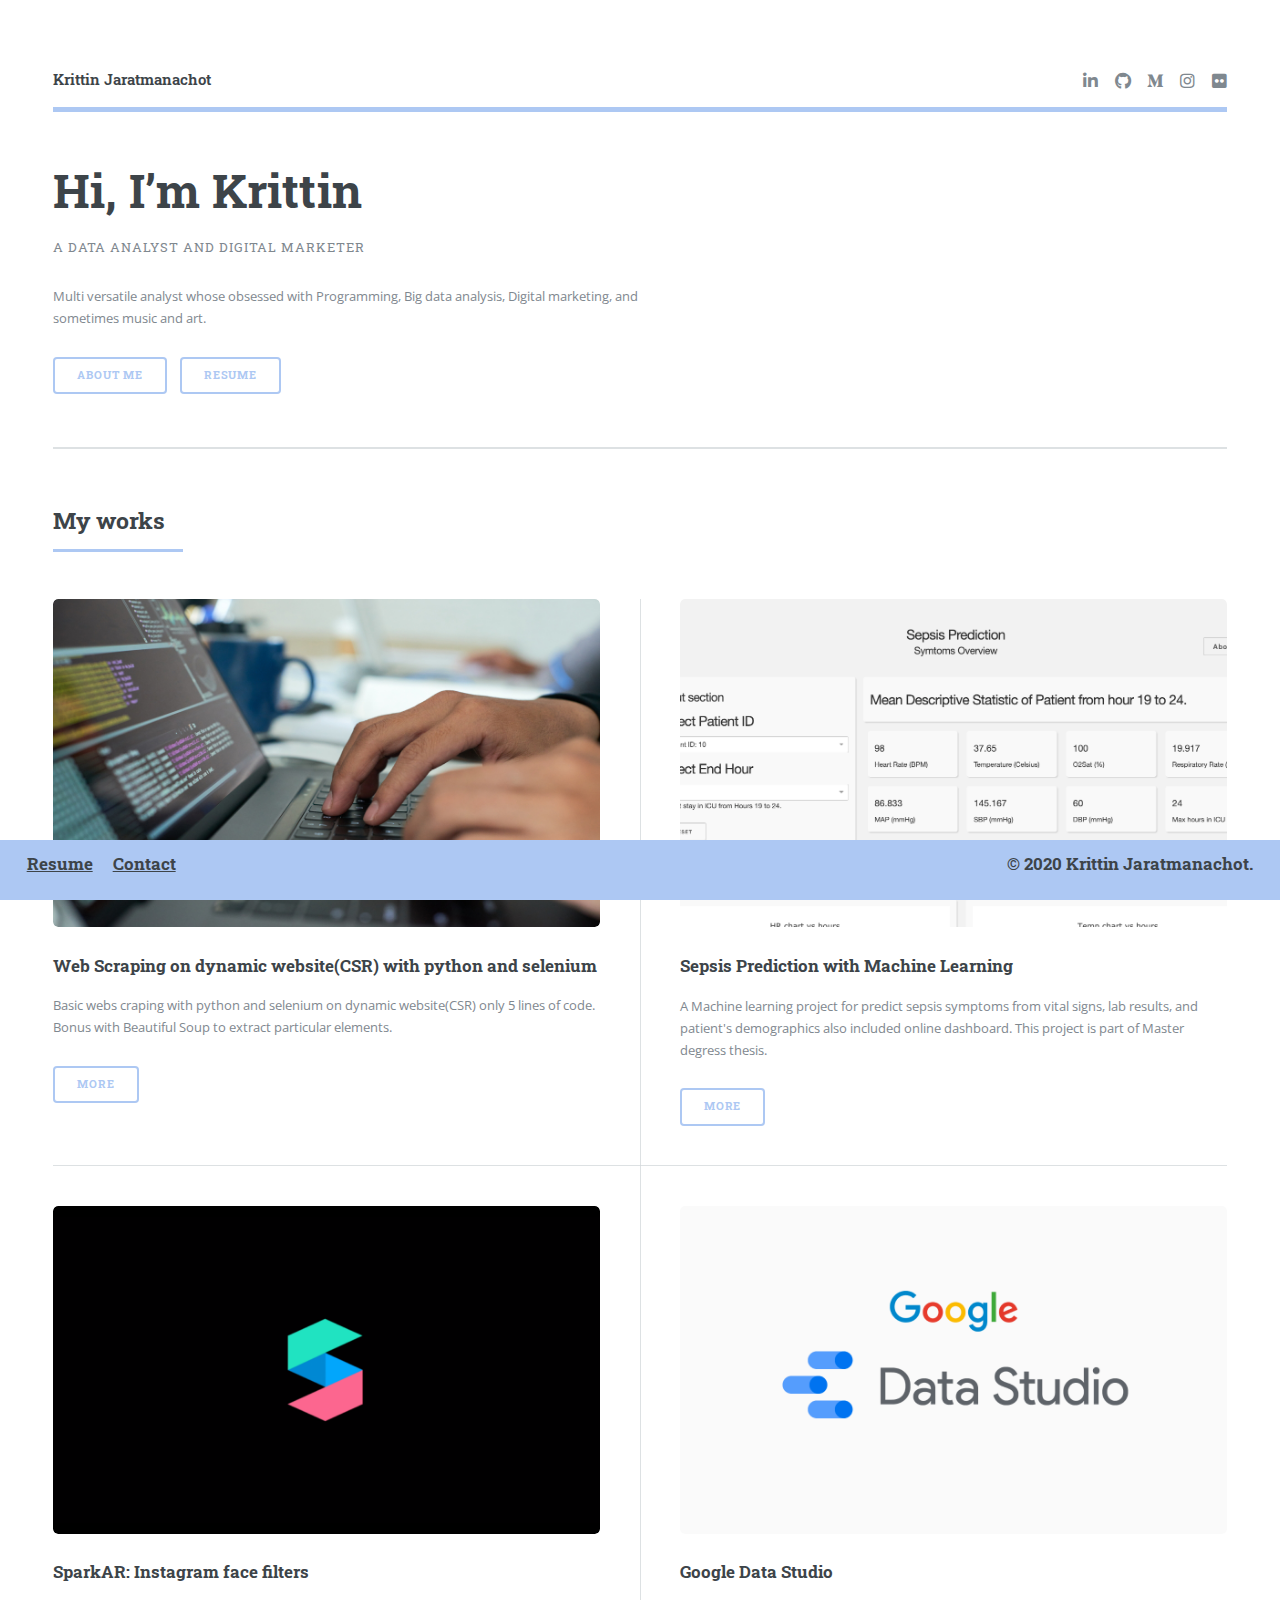
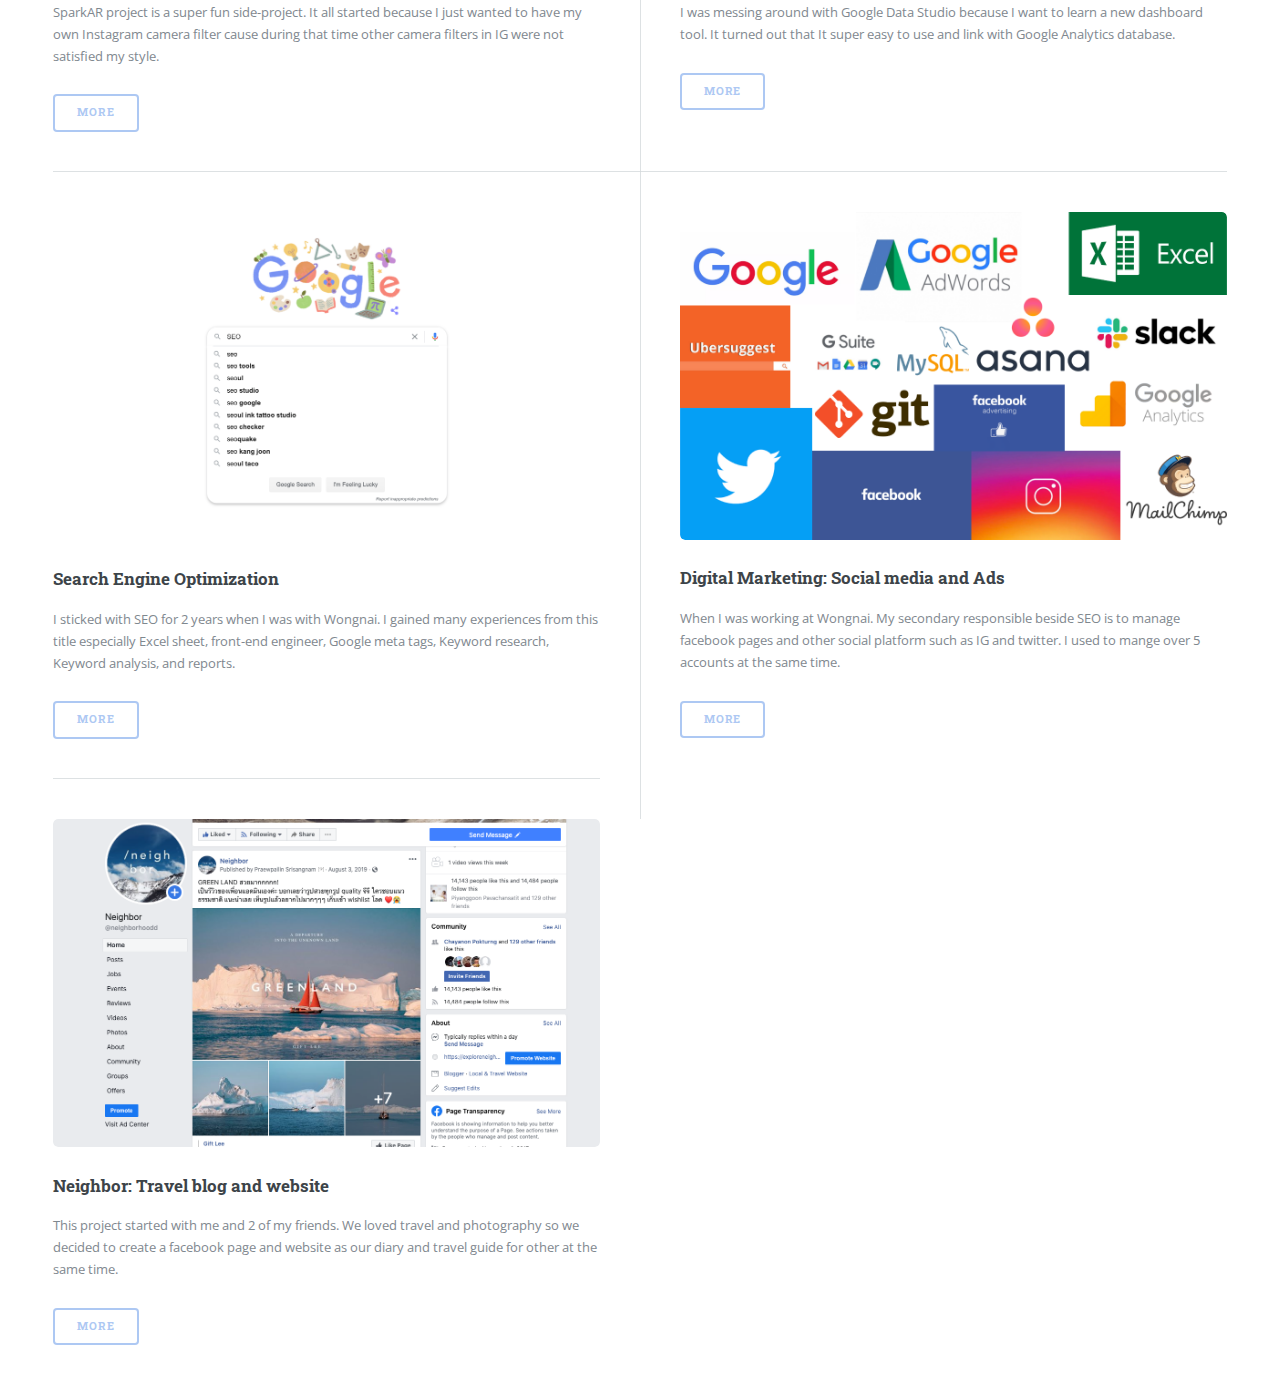
<file: index.html>
<!DOCTYPE HTML>
<!--
	Editorial by HTML5 UP
	html5up.net | @ajlkn
	Free for personal and commercial use under the CCA 3.0 license (html5up.net/license)
-->
<html>
	<head>
		<title>Krittin Jaratmanachot</title>
		<meta charset="utf-8" />
		<meta name="viewport" content="width=device-width, initial-scale=1, user-scalable=no" />
		<link rel="stylesheet" href="assets/css/main.css" />
	</head>
	<body class="is-preload">

		<!-- Wrapper -->
			<div id="wrapper">

				<!-- Main -->
					<div id="main">
						<div class="inner">

							<!-- Header -->
								<header id="header">
									<a href="index.html" class="logo"><strong>Krittin Jaratmanachot</strong></a>
									<ul class="icons">
										<li><a href="https://www.linkedin.com/in/kjaratmanachot/" class="icon brands fa-linkedin-in"><span class="label">Linkedin</span></a></li>
										<li><a href="https://github.com/erthh" class="icon brands fa-github"><span class="label">Github</span></a></li>
										<li><a href="https://medium.com/@erthh" class="icon brands fa-medium-m"><span class="label">Medium</span></a></li>
										<li><a href="https://www.instagram.com/erthh/" class="icon brands fa-instagram"><span class="label">Instagram</span></a></li>
										<li><a href="https://www.flickr.com/photos/131891071@N05/" class="icon brands fa-flickr"><span class="label">Flickr</span></a></li>
									</ul>
								</header>

							<!-- Banner -->
								<section id="banner">
									<div class="content">
										<header>
											<h1>Hi, I’m Krittin</h1>
											<p>A Data analyst and Digital marketer</p>
										</header>
										<p class="content">Multi versatile analyst whose obsessed with Programming, Big data analysis, Digital marketing, and sometimes music and art.</p>
										<ul class="actions">
											<li><a href="aboutme.html" class="button big">About me</a></li>
											<li><a href="https://drive.google.com/drive/folders/1osEY1p4Yf4lEy8EW2CdACt-JA80EZQmA" class="button big">Resume</a></li>
										</ul>
									</div>
									<!-- <span class="image object"> -->
										<!-- <img src="images/pic10.jpg" alt="" /> -->
									<!-- </span> -->
								</section>

							<!-- Section -->
								<!-- <section>
									<header class="major">
										<h2>Erat lacinia</h2>
									</header>
									<div class="features">
										<article>
											<span class="icon fa-gem"></span>
											<div class="content">
												<h3>Portitor ullamcorper</h3>
												<p>Aenean ornare velit lacus, ac varius enim lorem ullamcorper dolore. Proin aliquam facilisis ante interdum. Sed nulla amet lorem feugiat tempus aliquam.</p>
											</div>
										</article>
										<article>
											<span class="icon solid fa-paper-plane"></span>
											<div class="content">
												<h3>Sapien veroeros</h3>
												<p>Aenean ornare velit lacus, ac varius enim lorem ullamcorper dolore. Proin aliquam facilisis ante interdum. Sed nulla amet lorem feugiat tempus aliquam.</p>
											</div>
										</article>
										<article>
											<span class="icon solid fa-rocket"></span>
											<div class="content">
												<h3>Quam lorem ipsum</h3>
												<p>Aenean ornare velit lacus, ac varius enim lorem ullamcorper dolore. Proin aliquam facilisis ante interdum. Sed nulla amet lorem feugiat tempus aliquam.</p>
											</div>
										</article>
										<article>
											<span class="icon solid fa-signal"></span>
											<div class="content">
												<h3>Sed magna finibus</h3>
												<p>Aenean ornare velit lacus, ac varius enim lorem ullamcorper dolore. Proin aliquam facilisis ante interdum. Sed nulla amet lorem feugiat tempus aliquam.</p>
											</div>
										</article>
									</div>
								</section> -->

							<!-- Section -->
								<section>
									<header class="major">
										<h2>My works</h2>
									</header>
									<div class="posts">
										<article>
											<a href="webscraping.html" class="image"><img src="images/webscrap/webscrap.jpg" alt="" /></a>
											<h3>Web Scraping on dynamic website(CSR) with python and selenium</h3>
											<p>Basic webs craping with python and selenium on dynamic website(CSR) only 5 lines of code. Bonus with Beautiful Soup to extract particular elements.</p>
											<ul class="actions">
												<li><a href="webscraping.html" class="button">More</a></li>
											</ul>
										</article>
										<article>
											<a href="sepsis.html" class="image"><img src="images/sepsis.png" alt="" /></a>
											<h3>Sepsis Prediction with Machine Learning</h3>
											<p>A Machine learning project for predict sepsis symptoms from vital signs, lab results, and patient's demographics also included online dashboard. This project is part of Master degress thesis.</p>
											<ul class="actions">
												<li><a href="sepsis.html" class="button">More</a></li>
											</ul>
										</article>
										<article>
											<a href="sparkAR.html" class="image"><img src="images/sparkAR.png" alt="" /></a>
											<h3>SparkAR: Instagram face filters </h3>
											<p>SparkAR project is a super fun side-project. It all started because I just wanted to have my own Instagram camera filter cause during that time other camera filters in IG were not satisfied my style.</p>
											<ul class="actions">
												<li><a href="sparkAR.html" class="button">More</a></li>
											</ul>
										</article>
										<article>
											<a href="GoogleDataStudio.html" class="image"><img src="images/GoogleDataStudio.png" alt="" /></a>
											<h3>Google Data Studio</h3>
											<p>I was messing around with Google Data Studio because I want to learn a new dashboard tool. It turned out that It super easy to use and link with Google Analytics database.</p>
											<ul class="actions">
												<li><a href="GoogleDataStudio.html" class="button">More</a></li>
											</ul>
										</article>
										<article>
											<a href="seo.html" class="image"><img src="images/SEO.png" alt="" /></a>
											<h3>Search Engine Optimization</h3>
											<p>I sticked with SEO for 2 years when I was with Wongnai. I gained many experiences from this title especially Excel sheet, front-end engineer, Google meta tags, Keyword research, Keyword analysis, and reports. </p>
											<ul class="actions">
												<li><a href="seo.html" class="button">More</a></li>
											</ul>
										</article>
										<article>
											<a href="Digitalmkt.html" class="image"><img src="images/mkt_101.png" alt="" /></a>
											<h3>Digital Marketing: Social media and Ads</h3>
											<p>When I was working at Wongnai. My secondary responsible beside SEO is to manage facebook pages and other social platform such as IG and twitter. I used to mange over 5 accounts at the same time.</p>
											<ul class="actions">
												<li><a href="Digitalmkt.html" class="button">More</a></li>
											</ul>
										</article>
										<article>
											<a href="travelblog.html" class="image"><img src="images/neighbor.png" alt="" /></a>
											<h3>Neighbor: Travel blog and website</h3>
											<p>This project started with me and 2 of my friends. We loved travel and photography so we decided to create a facebook page and website as our diary and travel guide for other at the same time.</p>
											<ul class="actions">
												<li><a href="travelblog.html" class="button">More</a></li>
											</ul>
										</article>
									</div>
								</section>
								<footer class="footerFix">
										<div class="footerdiv">
											<div class="footerdiv2">
												<h3>
													<a class="link"href="https://drive.google.com/drive/folders/1osEY1p4Yf4lEy8EW2CdACt-JA80EZQmA">Resume</a> &nbsp; &nbsp; 
													<a class="link" href="aboutme.html">Contact</a>
												</h3>
											</div>
											<div class="footerdiv3">
												<h3> &copy; 2020 Krittin Jaratmanachot.</h3>
											</div>
										</div>
								</footer>
						</div>
					</div>

				<!-- Sidebar -->
					<!-- <div id="sidebar"> -->
						<!-- <div class="inner"> -->

							<!-- Search -->
								<!-- <section id="search" class="alt">
									<form method="post" action="#">
										<input type="text" name="query" id="query" placeholder="Search" />
									</form>
								</section> -->

							<!-- Menu -->
								<!-- <nav id="menu">
									<header class="major">
										<h2>Menu</h2>
									</header>
									<ul>
										<li><a href="index.html">Homepage</a></li>
										<li><a href="generic.html">Generic</a></li>
										<li><a href="elements.html">Elements</a></li>
										<li>
											<span class="opener">Submenu</span>
											<ul>
												<li><a href="#">Lorem Dolor</a></li>
												<li><a href="#">Ipsum Adipiscing</a></li>
												<li><a href="#">Tempus Magna</a></li>
												<li><a href="#">Feugiat Veroeros</a></li>
											</ul>
										</li>
										<li><a href="#">Etiam Dolore</a></li>
										<li><a href="#">Adipiscing</a></li>
										<li>
											<span class="opener">Another Submenu</span>
											<ul>
												<li><a href="#">Lorem Dolor</a></li>
												<li><a href="#">Ipsum Adipiscing</a></li>
												<li><a href="#">Tempus Magna</a></li>
												<li><a href="#">Feugiat Veroeros</a></li>
											</ul>
										</li>
										<li><a href="#">Maximus Erat</a></li>
										<li><a href="#">Sapien Mauris</a></li>
										<li><a href="#">Amet Lacinia</a></li>
									</ul>
								</nav> -->

							<!-- Section -->
								<!-- <section>
									<header class="major">
										<h2>Ante interdum</h2>
									</header>
									<div class="mini-posts">
										<article>
											<a href="#" class="image"><img src="images/pic07.jpg" alt="" /></a>
											<p>Aenean ornare velit lacus, ac varius enim lorem ullamcorper dolore aliquam.</p>
										</article>
										<article>
											<a href="#" class="image"><img src="images/pic08.jpg" alt="" /></a>
											<p>Aenean ornare velit lacus, ac varius enim lorem ullamcorper dolore aliquam.</p>
										</article>
										<article>
											<a href="#" class="image"><img src="images/pic09.jpg" alt="" /></a>
											<p>Aenean ornare velit lacus, ac varius enim lorem ullamcorper dolore aliquam.</p>
										</article>
									</div>
									<ul class="actions">
										<li><a href="#" class="button">More</a></li>
									</ul>
								</section> -->
								
							<!-- Section -->
								<!-- <section>
									<header class="major">
										<h2>Get in touch</h2>
									</header>
									<p>Sed varius enim lorem ullamcorper dolore aliquam aenean ornare velit lacus, ac varius enim lorem ullamcorper dolore. Proin sed aliquam facilisis ante interdum. Sed nulla amet lorem feugiat tempus aliquam.</p>
									<ul class="contact">
										<li class="icon solid fa-envelope"><a href="#">information@untitled.tld</a></li>
										<li class="icon solid fa-phone">(000) 000-0000</li>
										<li class="icon solid fa-home">1234 Somewhere Road #8254<br />
										Nashville, TN 00000-0000</li>
									</ul>
								</section> -->

							<!-- Footer -->
								<!-- <footer id="footer">
									<p class="copyright">&copy; 2020 Krittin Jaratmanachot.</p>
								</footer>

						</div>
					</div> -->
					
			</div>

		<!-- Scripts -->
			<script src="assets/js/jquery.min.js"></script>
			<script src="assets/js/browser.min.js"></script>
			<script src="assets/js/breakpoints.min.js"></script>
			<script src="assets/js/util.js"></script>
			<script src="assets/js/main.js"></script>

	</body>
</html>
</file>
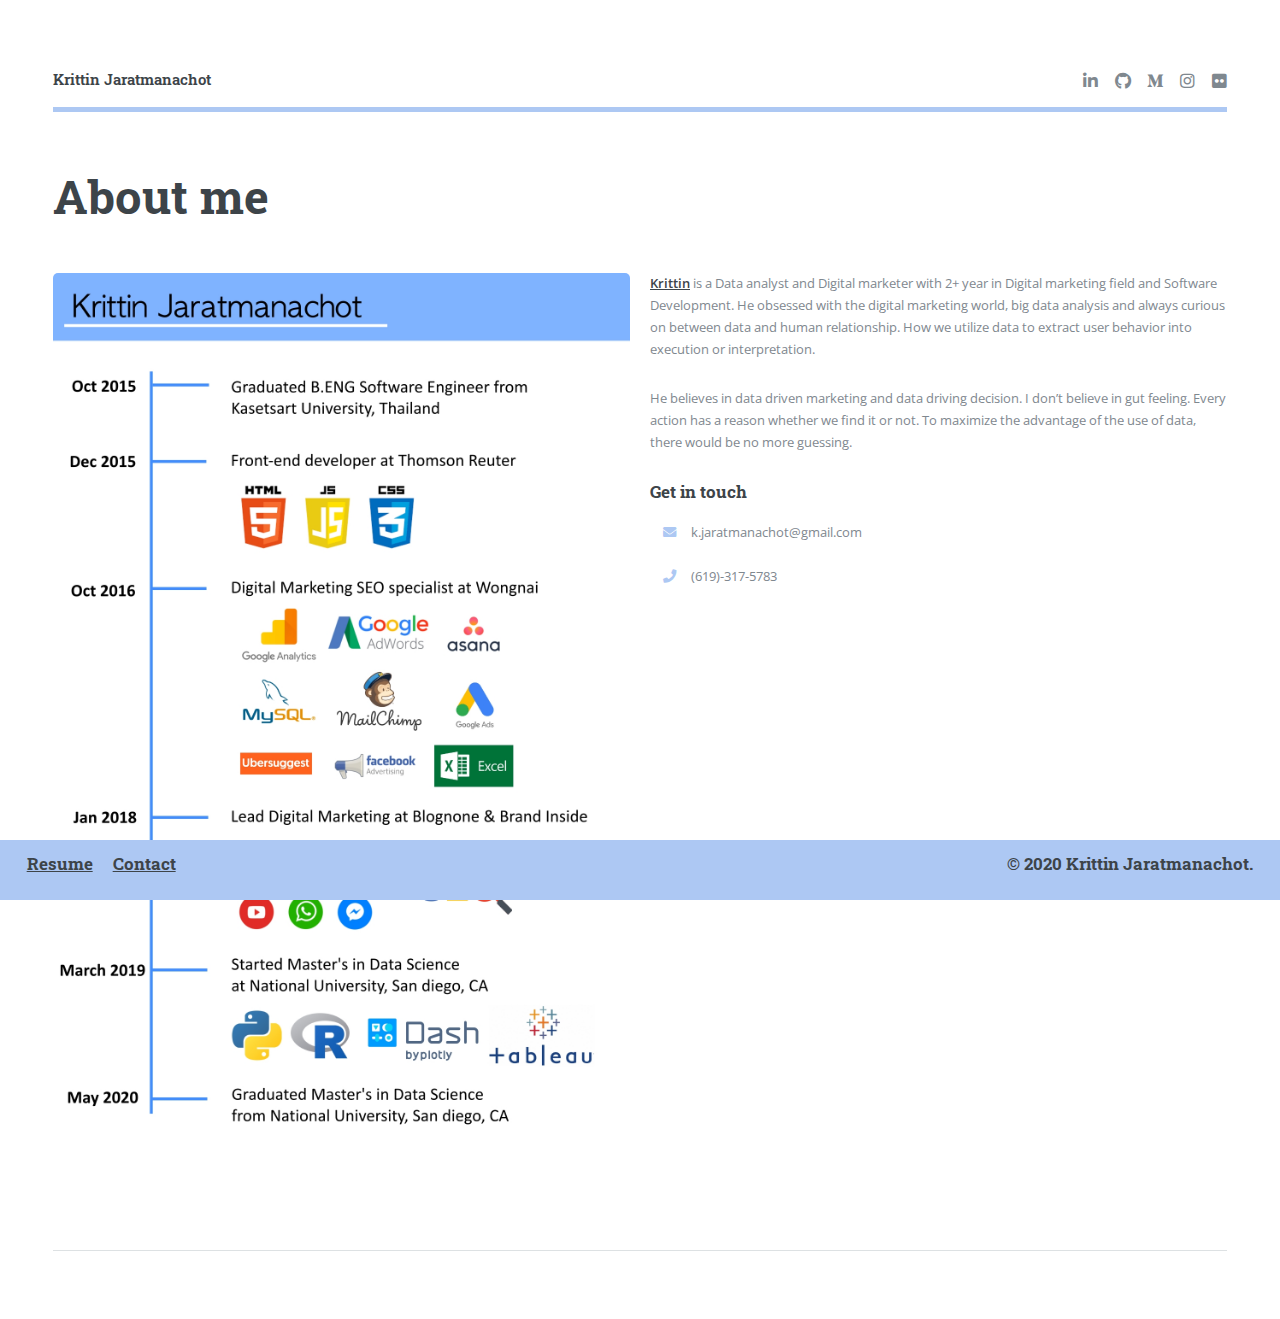
<file: aboutme.html>
<!DOCTYPE HTML>
<html>
	<head>
		<title>Krittin Jaratmanachot</title>
		<meta charset="utf-8" />
		<meta name="viewport" content="width=device-width, initial-scale=1, user-scalable=no" />
		<link rel="stylesheet" href="assets/css/main.css" />
	</head>
	<body class="is-preload">

		<!-- Wrapper -->
			<div id="wrapper">

				<!-- Main -->
					<div id="main">
						<div class="inner">

							<!-- Header -->
							<header id="header">
								<a href="index.html" class="logo"><strong>Krittin Jaratmanachot</strong></a>
								<ul class="icons">
									<li><a href="https://www.linkedin.com/in/kjaratmanachot/" class="icon brands fa-linkedin-in"><span class="label">Linkedin</span></a></li>
										<li><a href="https://github.com/erthh" class="icon brands fa-github"><span class="label">Github</span></a></li>
										<li><a href="https://medium.com/@erthh" class="icon brands fa-medium-m"><span class="label">Medium</span></a></li>
										<li><a href="https://www.instagram.com/erthh/" class="icon brands fa-instagram"><span class="label">Instagram</span></a></li>
										<li><a href="https://www.flickr.com/photos/131891071@N05/" class="icon brands fa-flickr"><span class="label">Flickr</span></a></li>
								</ul>
							</header>

							<!-- Content -->
								<section>
									<header class="main">
										<h1>About me</h1>
									</header>
									<div class="row">
										<div class="col-6 col-12-small">
											<span class="image main"><img src="images/about me/timeline.jpg"></span>
										</div>
										<div class="col-6  col-12-small">
											<p> <b><u>Krittin</u></b> is a Data analyst and Digital marketer with 2+ year in Digital marketing field and Software Development. 
												He obsessed with the digital marketing world, 
												big data analysis and always curious on between data and human relationship. How we utilize data to 
												extract user behavior into execution or interpretation.</p>

											<p>He believes in data driven marketing and data driving decision. I don’t believe in gut feeling. 
												Every action has a reason whether we find it or not. To maximize the advantage of the use of data, there would be no more guessing.
											</p>
											<h3>Get in touch</h3>
											<ul class="icon">
												<div>
												<a href="https://www.linkedin.com/in/kjaratmanachot/" class="icon solid fa-envelope"><span class="label">Contact</span></a> 
												<span>&nbsp; &nbsp; k.jaratmanachot@gmail.com</span>											
											</div>
										</br>
											<div>
												<a class="icon solid fa-phone"><span class="label">Call</span></a> 
												<span>&nbsp; &nbsp; (619)-317-5783</span>
											</div>
											</ul>
										</div>
									</div>
									
									<hr class="major" />
								</section>
								<footer class="footerFix">
									<div class="footerdiv">
										<div class="footerdiv2">
											<h3>
												<a class="link"href="https://drive.google.com/drive/folders/1osEY1p4Yf4lEy8EW2CdACt-JA80EZQmA">Resume</a> &nbsp; &nbsp; 
												<a class="link" href="aboutme.html">Contact</a>
											</h3>
										</div>
										<div class="footerdiv3">
											<h3> &copy; 2020 Krittin Jaratmanachot.</h3>
										</div>
									</div>
							</footer>
						</div>
					</div>
			</div>
		<!-- Scripts -->
			<script src="assets/js/jquery.min.js"></script>
			<script src="assets/js/browser.min.js"></script>
			<script src="assets/js/breakpoints.min.js"></script>
			<script src="assets/js/util.js"></script>
			<script src="assets/js/main.js"></script>
	</body>
</html>
</file>
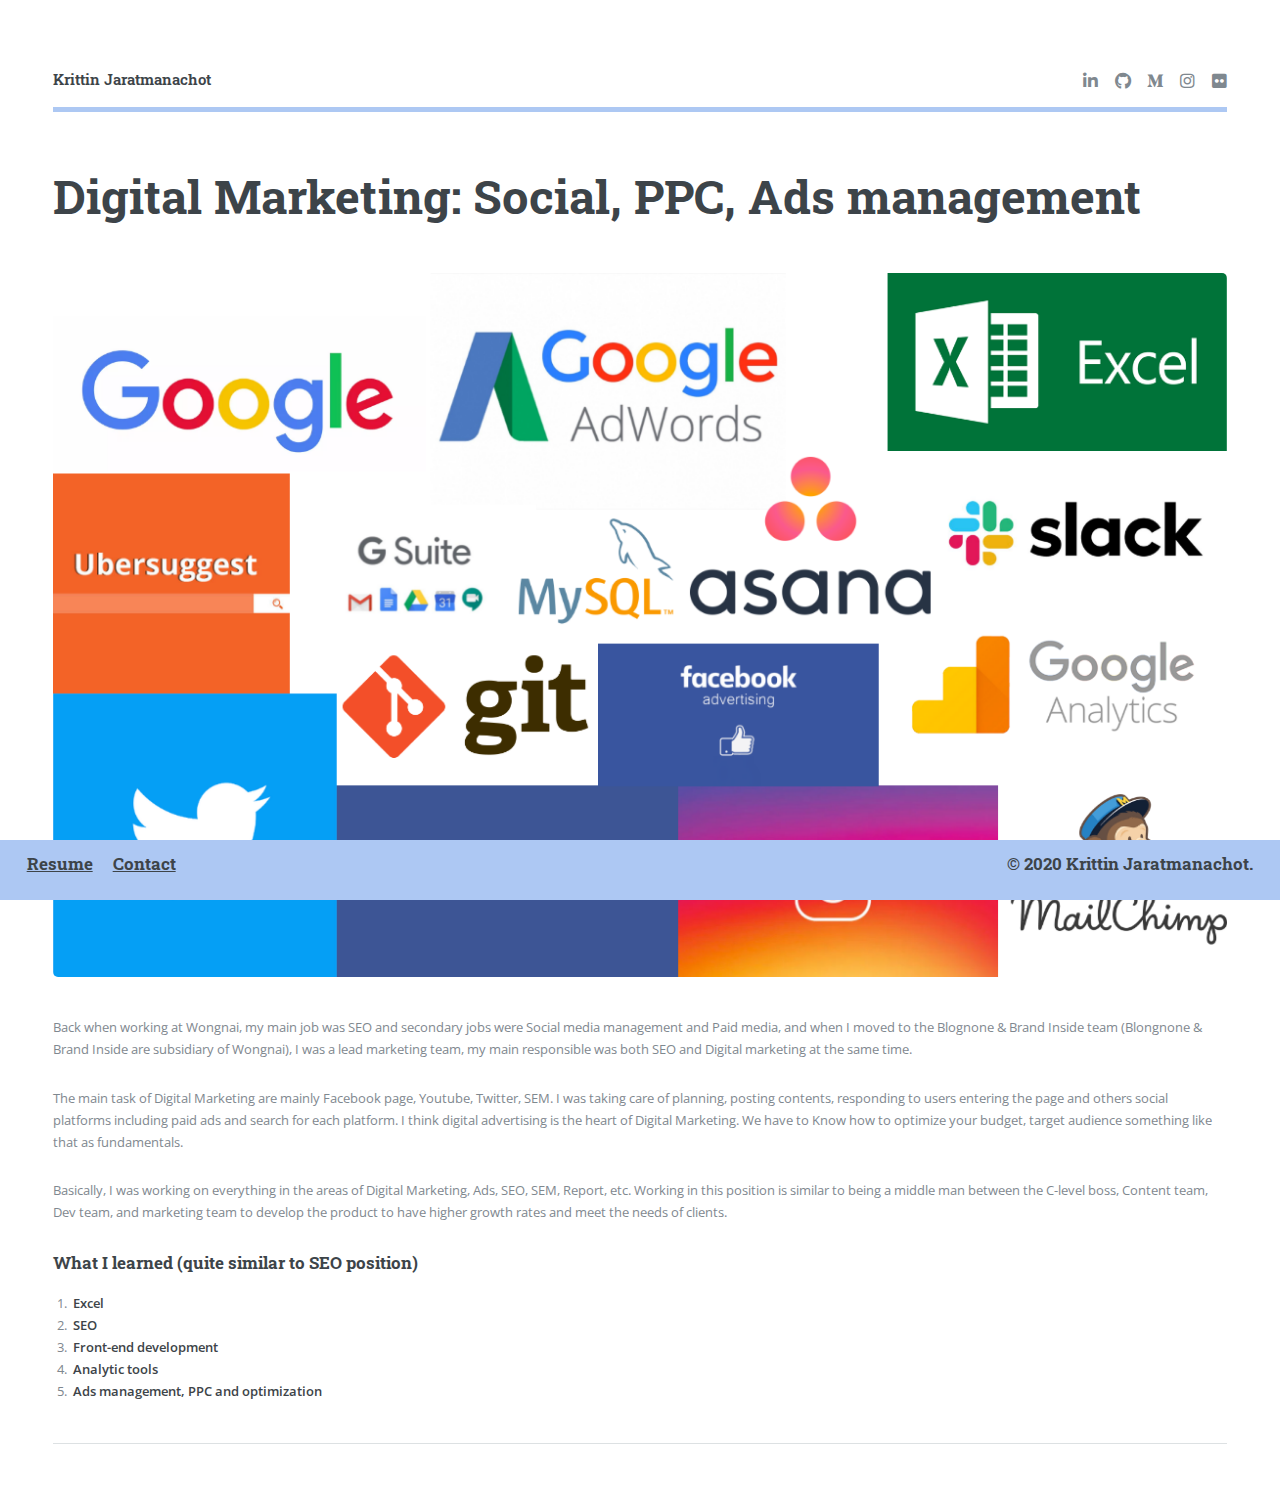
<file: Digitalmkt.html>
<!DOCTYPE HTML>
<html>
	<head>
		<title>Digital Marketing Experiences</title>
		<meta charset="utf-8" />
		<meta name="viewport" content="width=device-width, initial-scale=1, user-scalable=no" />
		<link rel="stylesheet" href="assets/css/main.css" />
	</head>
	<body class="is-preload">

		<!-- Wrapper -->
			<div id="wrapper">

				<!-- Main -->
					<div id="main">
						<div class="inner">

							<!-- Header -->
							<header id="header">
								<a href="index.html" class="logo"><strong>Krittin Jaratmanachot</strong></a>
								<ul class="icons">
									<li><a href="https://www.linkedin.com/in/kjaratmanachot/" class="icon brands fa-linkedin-in"><span class="label">Linkedin</span></a></li>
										<li><a href="https://github.com/erthh" class="icon brands fa-github"><span class="label">Github</span></a></li>
										<li><a href="https://medium.com/@erthh" class="icon brands fa-medium-m"><span class="label">Medium</span></a></li>
										<li><a href="https://www.instagram.com/erthh/" class="icon brands fa-instagram"><span class="label">Instagram</span></a></li>
										<li><a href="https://www.flickr.com/photos/131891071@N05/" class="icon brands fa-flickr"><span class="label">Flickr</span></a></li>
								</ul>
							</header>

							<!-- Content -->
								<section>
									<header class="main">
										<h1>Digital Marketing: Social, PPC, Ads management</h1>
									</header>
									<span class="image main"><img src="images/mkt_101.png" alt="" /></span>
									<p>Back when working at Wongnai, my main job was SEO and secondary jobs were Social media management and Paid media, 
										and when I moved to the Blognone & Brand Inside team (Blongnone & Brand Inside are subsidiary of Wongnai), 
										I was a lead marketing team, my main responsible was both SEO and Digital marketing at the same time.</p>
									<p>The main task of Digital Marketing are mainly Facebook page, Youtube, Twitter, SEM. I was taking care of planning, 
										posting contents, responding to users entering the page and others social platforms including paid ads and search 
										for each platform. I think digital advertising is the heart of Digital Marketing. We have to Know how to optimize 
										your budget, target audience something like that as fundamentals.</p>
									<p>
										Basically, I was working on everything in the areas of Digital Marketing, Ads, SEO, SEM, Report, etc. Working in this 
										position is similar to being a middle man between the C-level boss, Content team, Dev team, and marketing team to develop 
										the product to have higher growth rates and meet the needs of clients.
									</p>
									<h3>What I learned (quite similar to SEO position)</h3>
									<ol>
										<li><b>Excel</b> </li>
										<li><b>SEO</b> </li>
										<li><b>Front-end development</b></li>
										<li><b>Analytic tools</b></li>
										<li><b>Ads management, PPC and optimization </b></li>
									</ol>
									<hr class="major" />
								</section>
								<footer class="footerFix">
									<div class="footerdiv">
										<div class="footerdiv2">
											<h3>
												<a class="link"href="https://drive.google.com/drive/folders/1osEY1p4Yf4lEy8EW2CdACt-JA80EZQmA">Resume</a> &nbsp; &nbsp; 
												<a class="link" href="aboutme.html">Contact</a>
											</h3>
										</div>
										<div class="footerdiv3">
											<h3> &copy; 2020 Krittin Jaratmanachot.</h3>
										</div>
									</div>
							</footer>
						</div>
					</div>
			</div>
		<!-- Scripts -->
			<script src="assets/js/jquery.min.js"></script>
			<script src="assets/js/browser.min.js"></script>
			<script src="assets/js/breakpoints.min.js"></script>
			<script src="assets/js/util.js"></script>
			<script src="assets/js/main.js"></script>
	</body>
</html>
</file>
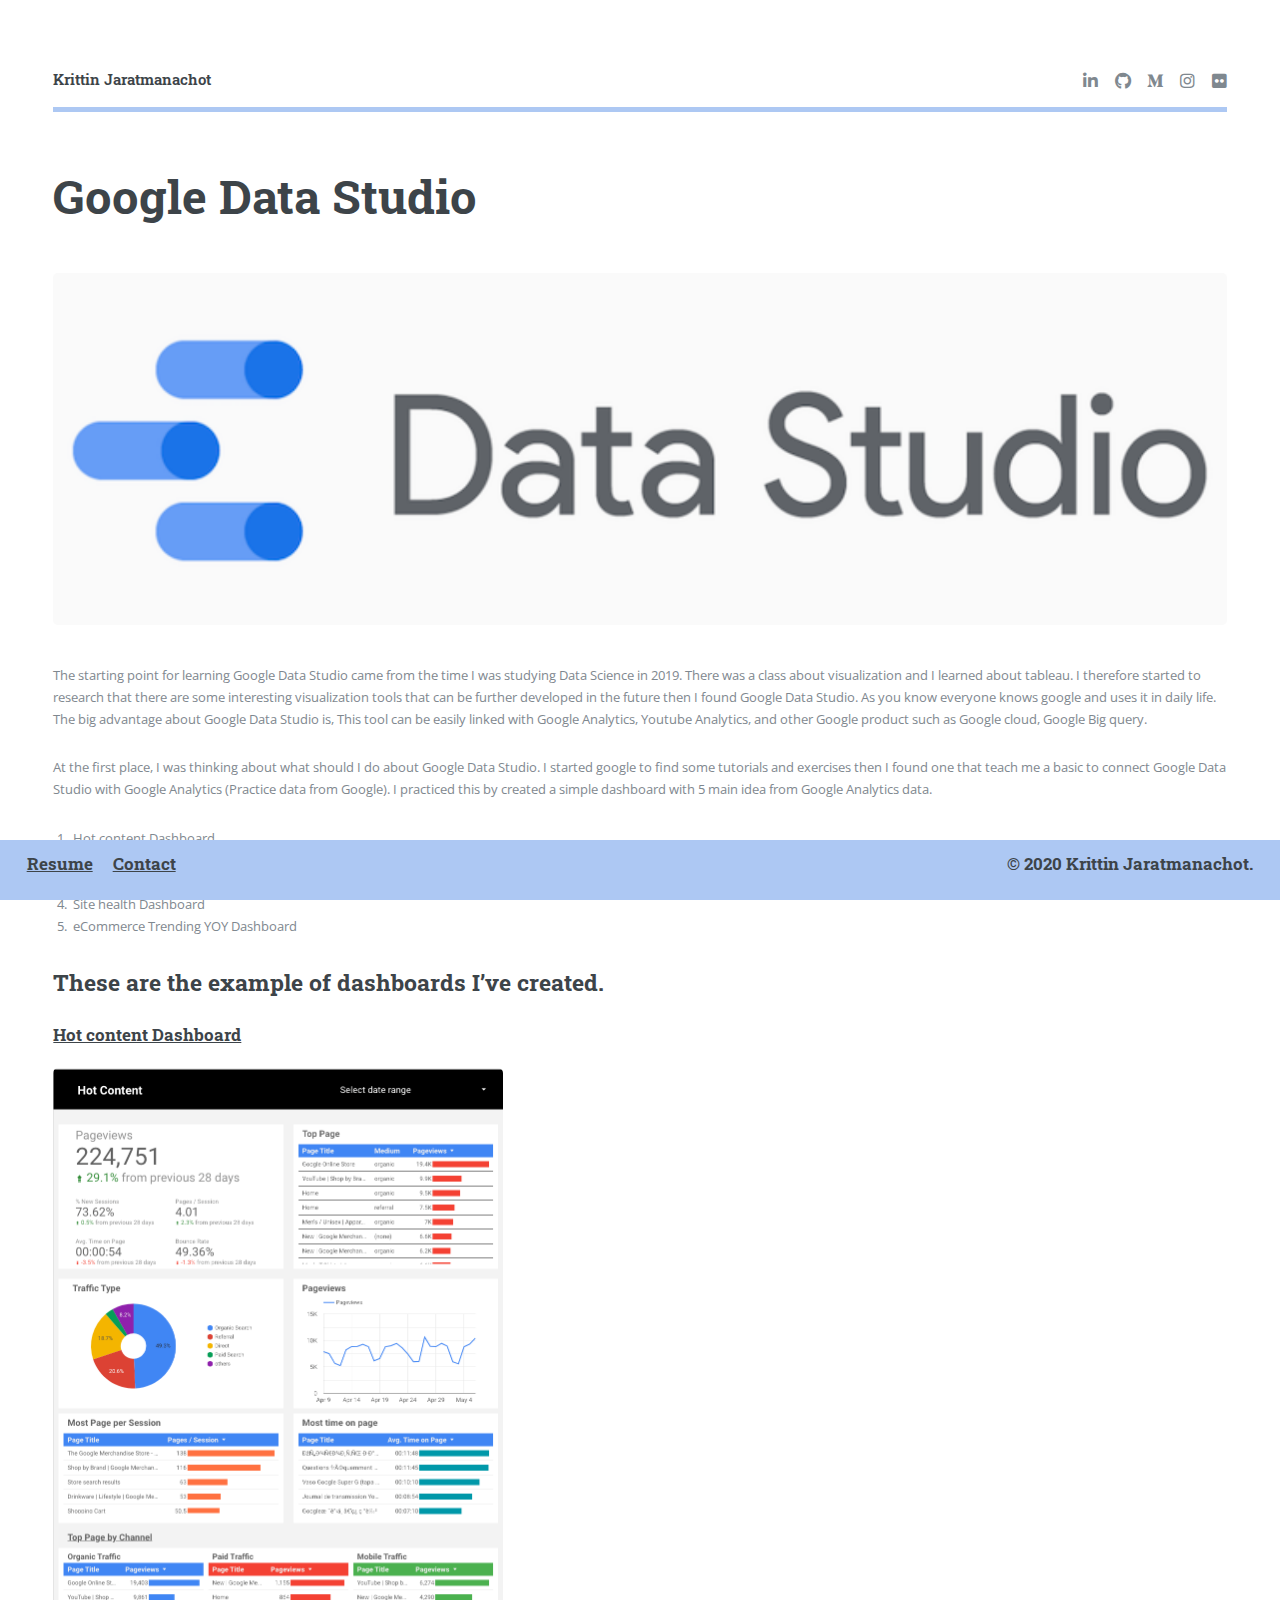
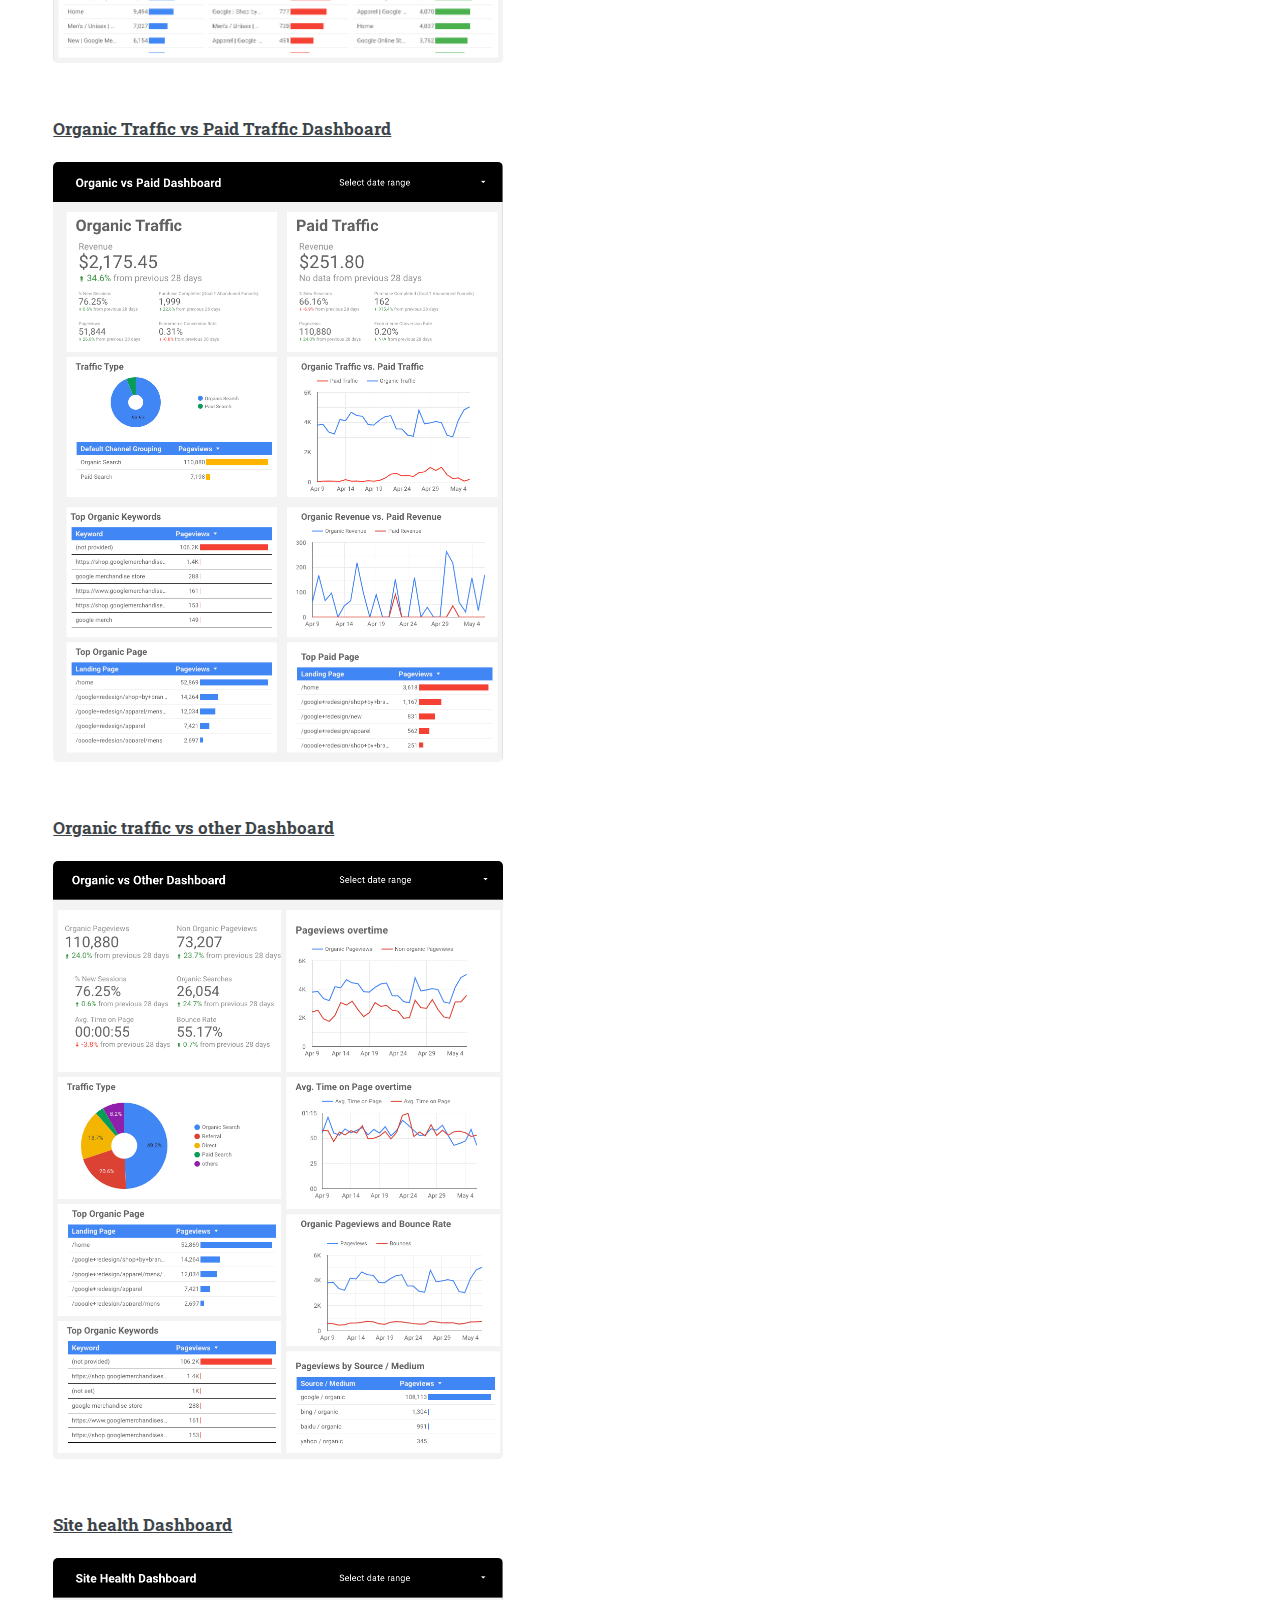
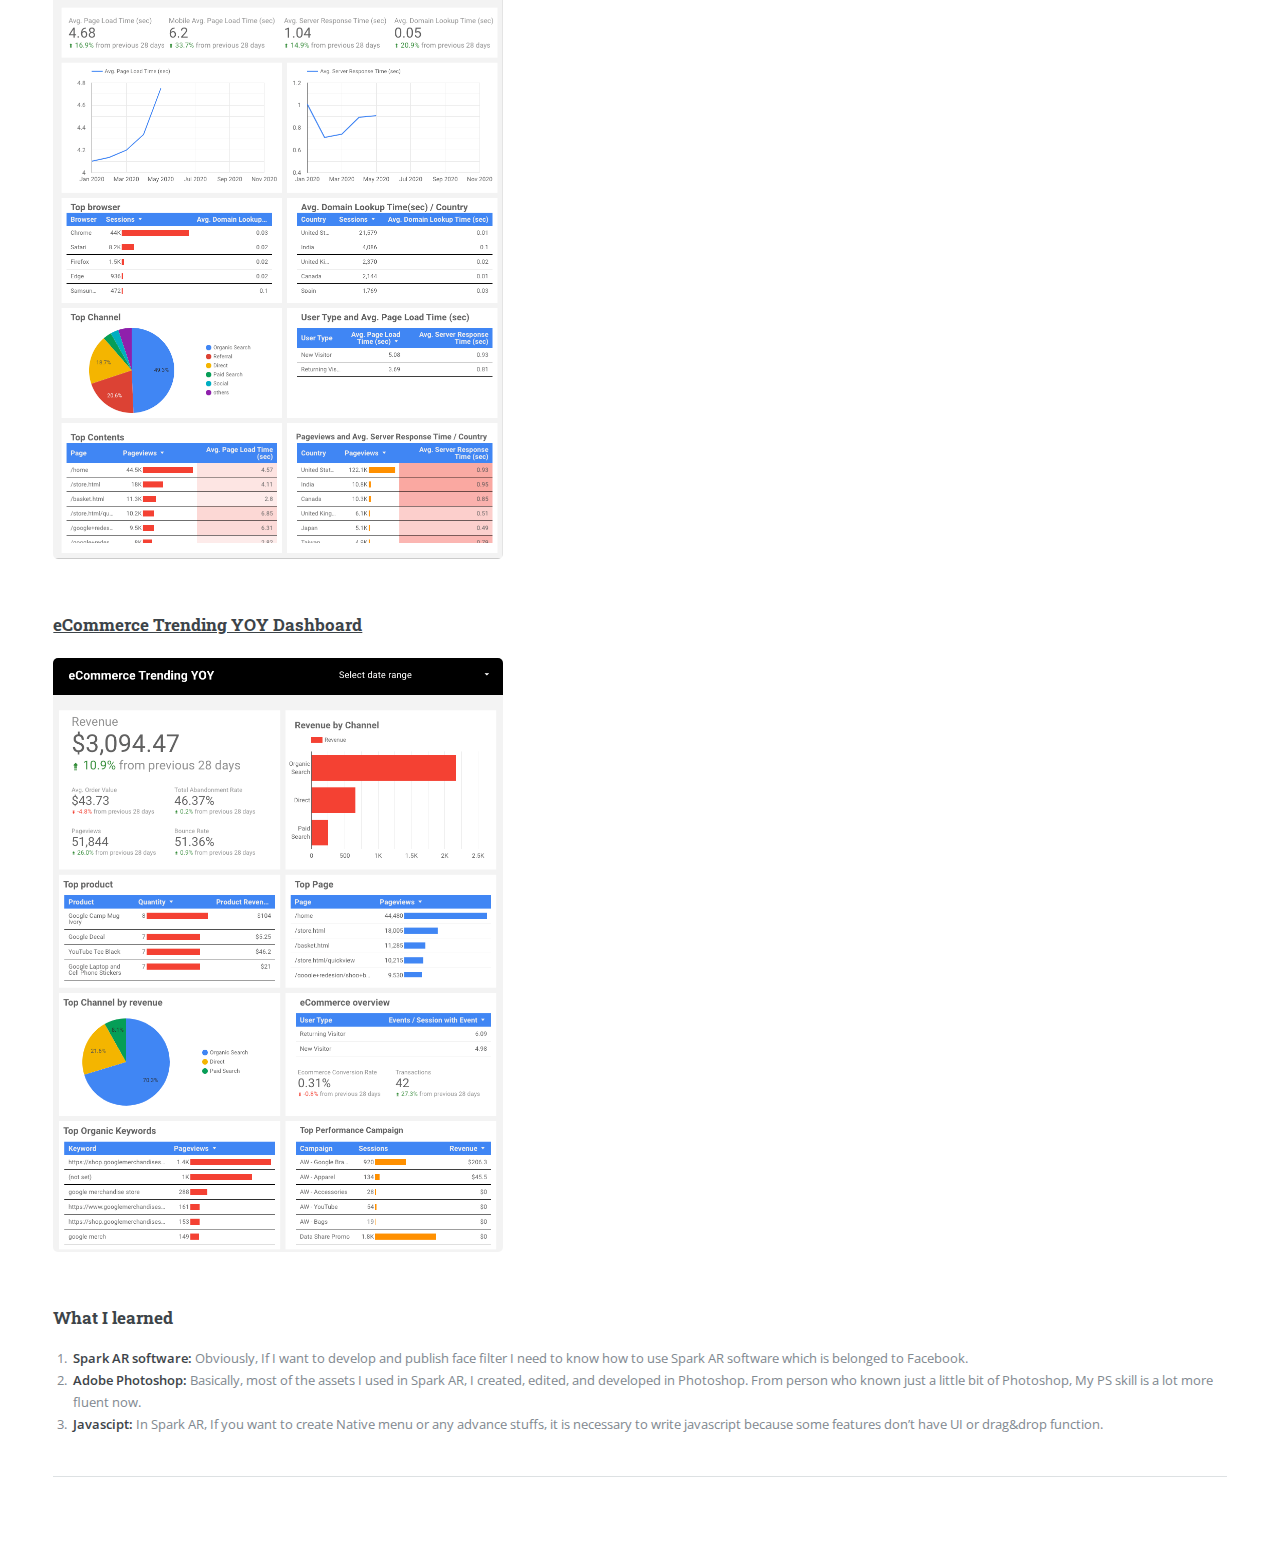
<file: GoogleDataStudio.html>
<!DOCTYPE HTML>
<html>
	<head>
		<title>Google Data Studio</title>
		<meta charset="utf-8" />
		<meta name="viewport" content="width=device-width, initial-scale=1, user-scalable=no" />
		<link rel="stylesheet" href="assets/css/main.css" />
	</head>
	<body class="is-preload">

		<!-- Wrapper -->
			<div id="wrapper">

				<!-- Main -->
					<div id="main">
						<div class="inner">

							<!-- Header -->
							<header id="header">
								<a href="index.html" class="logo"><strong>Krittin Jaratmanachot</strong></a>
								<ul class="icons">
									<li><a href="https://www.linkedin.com/in/kjaratmanachot/" class="icon brands fa-linkedin-in"><span class="label">Linkedin</span></a></li>
										<li><a href="https://github.com/erthh" class="icon brands fa-github"><span class="label">Github</span></a></li>
										<li><a href="https://medium.com/@erthh" class="icon brands fa-medium-m"><span class="label">Medium</span></a></li>
										<li><a href="https://www.instagram.com/erthh/" class="icon brands fa-instagram"><span class="label">Instagram</span></a></li>
										<li><a href="https://www.flickr.com/photos/131891071@N05/" class="icon brands fa-flickr"><span class="label">Flickr</span></a></li>
								</ul>
							</header>

							<!-- Content -->
								<section>
									<header class="main">
										<h1>Google Data Studio</h1>
									</header>
									<span class="image main"><img src="images/Google Data Studio/image1.png" alt="" /></span>
                                    <p>The starting point for learning Google Data Studio came from the time I was studying Data Science in 2019. There was a class about visualization and I learned about tableau. I therefore started to research that there are some interesting visualization tools that can be further developed in the future then I found Google Data Studio. As you know everyone knows google and uses it in daily life. The big advantage about Google Data Studio is, This tool can be easily linked with Google Analytics, Youtube Analytics, and other Google product such as Google cloud, Google Big query. </p>
                                    <p>At the first place, I was thinking about what should I do about Google Data Studio. I started google to find some tutorials and exercises then I found one that teach me a basic to connect Google Data Studio with Google Analytics (Practice data from Google). I practiced this by created a simple dashboard with 5 main idea from Google Analytics data. </p>
                                    <ol>
										<li>Hot content Dashboard </li>
                                        <li>Organic Traffic vs Paid Traffic Dashboard</li>
                                        <li>Organic traffic vs other Dashboard</li>
                                        <li>Site health Dashboard</li>
                                        <li>eCommerce Trending YOY Dashboard </li>
                                    </ol>
                                    <h2>These are the example of dashboards I’ve created.</h2>
                                    <h3><a href="https://datastudio.google.com/reporting/353da809-e9c5-418f-8650-906d3d937537"><u>Hot content Dashboard</u></a></h3>
                                    <div style="display:flex"> 
                                        <span class="image left"><img src="images/Google Data Studio/hotcontent.png" alt="" /></span>
                                    </div>
                                    </br>
                                    </br>
                                    <h3><a href="https://datastudio.google.com/reporting/c6e1017d-2626-4cd0-af9d-cb83bc8ec48b"><u>Organic Traffic vs Paid Traffic Dashboard</u></a></h3>
                                    <div style="display:flex"> 
                                        <span class="image left"><img src="images/Google Data Studio/organicPaid.png" alt="" /></span>
                                    </div>
                                </br>
                                    </br>
                                    <h3><a href="https://datastudio.google.com/reporting/fd092785-fe83-4a85-b0dd-3ffb10818ff9"><u>Organic traffic vs other Dashboard</u></a></h3>
                                    <div style="display:flex"> 
                                        <span class="image left"><img src="images/Google Data Studio/PrganicOther.png" alt="" /></span>
                                    </div>
                                </br>
                                    </br>
                                    <h3><a href="https://datastudio.google.com/reporting/ad93cd0c-b8a4-47cb-9103-4c90a4fb4522"><u>Site health Dashboard</u></a></h3>
                                    <div style="display:flex"> 
                                        <span class="image left"><img src="images/Google Data Studio/health.png" alt="" /></span>
                                    </div>
                                </br>
                                    </br>
                                    <h3><a href="https://datastudio.google.com/reporting/f9e61b1d-d30b-4d84-9852-92da6243a159"><u>eCommerce Trending YOY Dashboard</u></a></h3>
                                    <div style="display:flex"> 
                                        <span class="image left"><img src="images/Google Data Studio/YOY.png" alt="" /></span>
                                    </div>
                                </br>
                                    </br>
                                    <h3>What I learned</h3>
									<ol>
										<li><b>Spark AR software:</b> Obviously, If I want to develop and publish face filter I need to know how to use Spark AR software which is belonged to Facebook.</li>
										<li><b>Adobe Photoshop:</b> Basically, most of the assets I used in Spark AR, I created, edited, and developed in Photoshop. From person who known just a little bit of Photoshop, My PS skill is a lot more fluent now.</li>
										<li><b>Javascipt:</b> In Spark AR, If you want to create Native menu or any advance stuffs, it is necessary to write javascript because some features don’t have UI or drag&drop function.</li>
									</ol>
									<hr class="major" />
								</section>
								<footer class="footerFix">
									<div class="footerdiv">
										<div class="footerdiv2">
											<h3>
												<a class="link"href="https://drive.google.com/drive/folders/1osEY1p4Yf4lEy8EW2CdACt-JA80EZQmA">Resume</a> &nbsp; &nbsp; 
												<a class="link" href="aboutme.html">Contact</a>
											</h3>
										</div>
										<div class="footerdiv3">
											<h3> &copy; 2020 Krittin Jaratmanachot.</h3>
										</div>
									</div>
							</footer>
						</div>
					</div>
			</div>
		<!-- Scripts -->
			<script src="assets/js/jquery.min.js"></script>
			<script src="assets/js/browser.min.js"></script>
			<script src="assets/js/breakpoints.min.js"></script>
			<script src="assets/js/util.js"></script>
			<script src="assets/js/main.js"></script>
	</body>
</html>
</file>
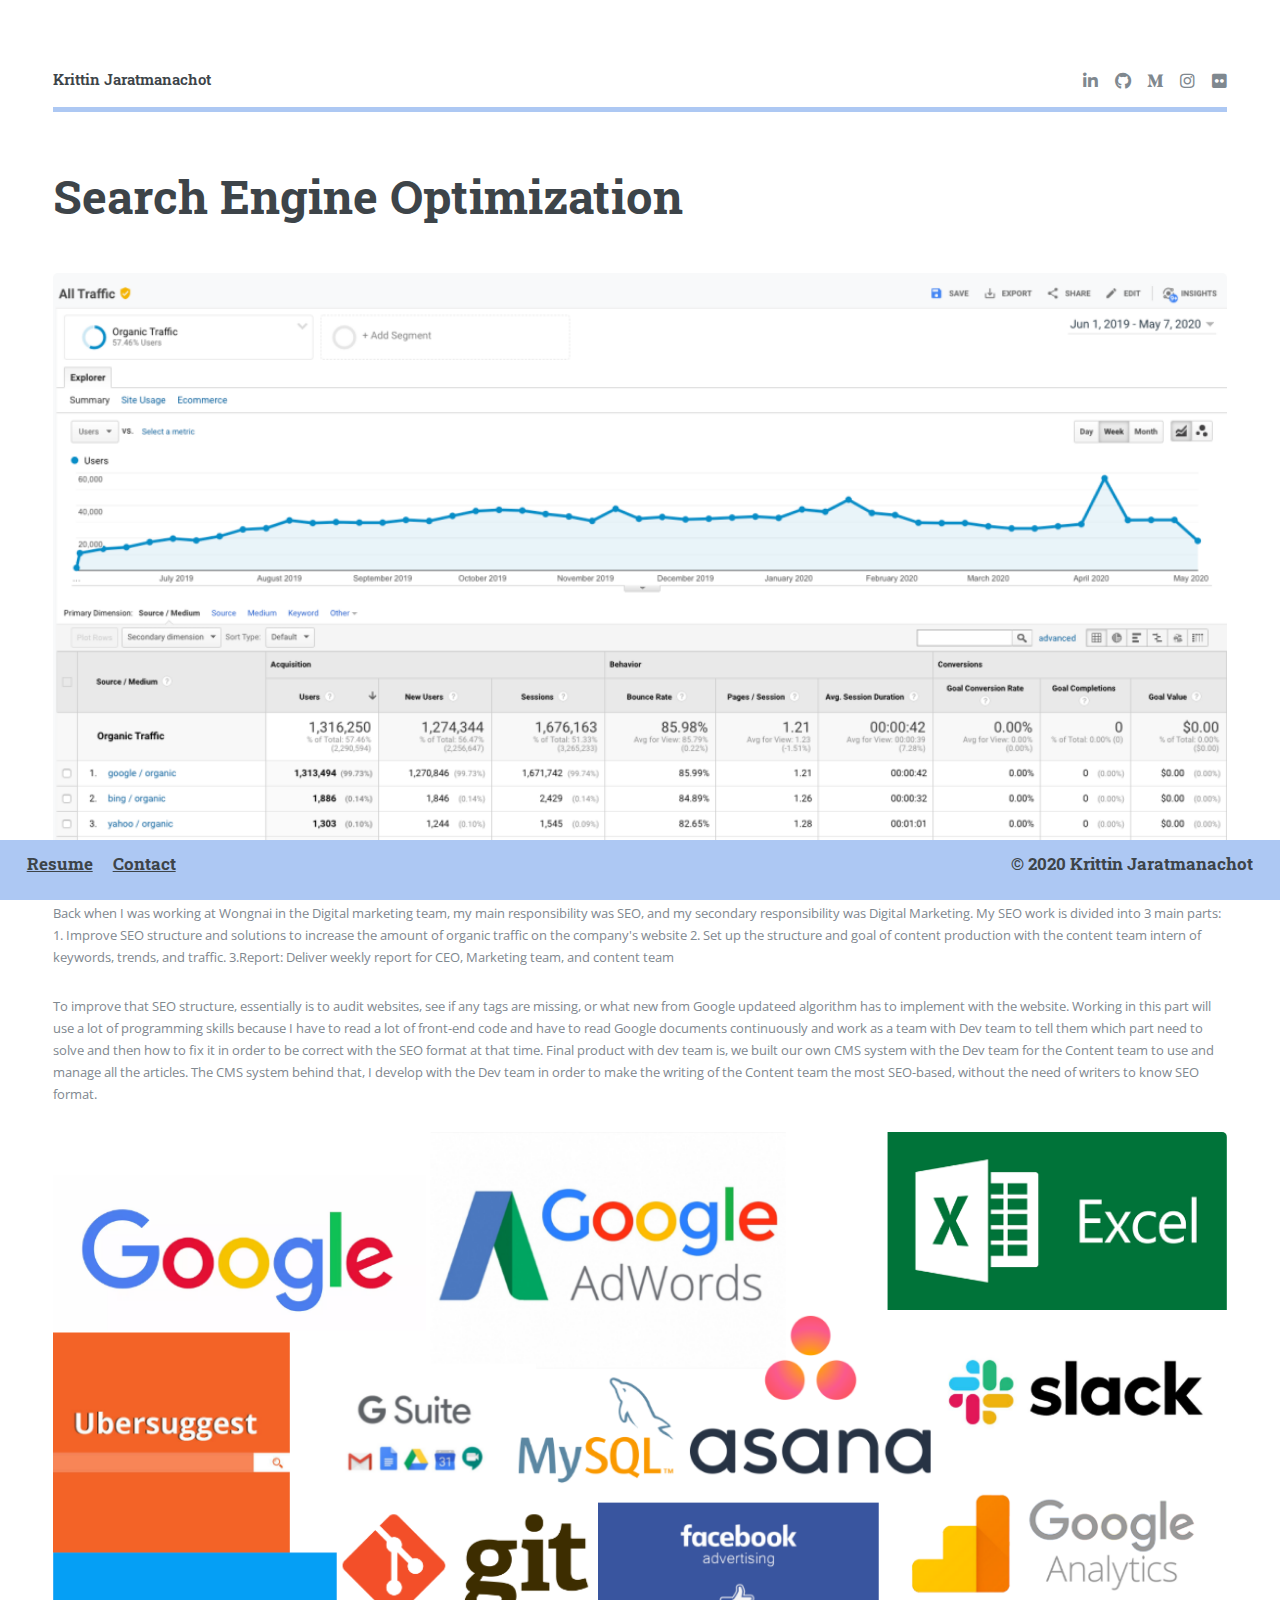
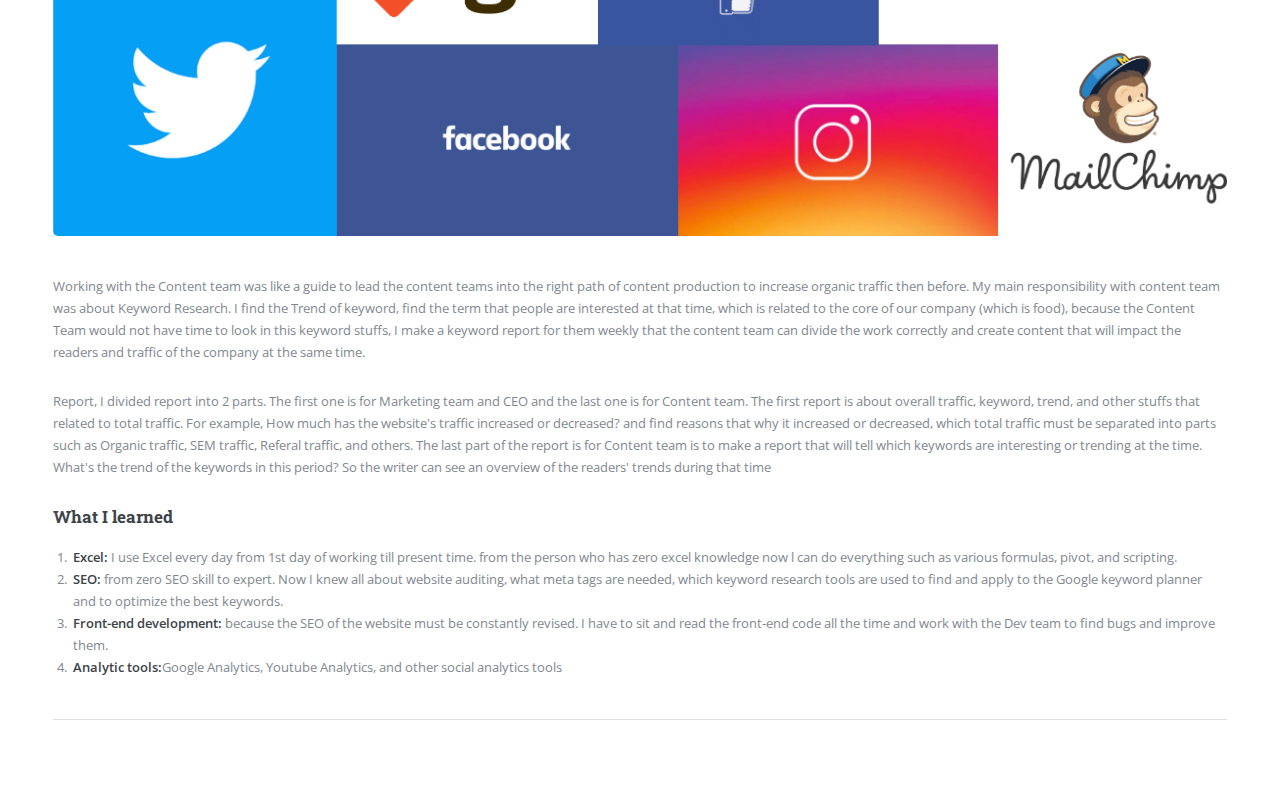
<file: seo.html>
<!DOCTYPE HTML>
<html>
	<head>
		<title>Search Engine Optimization (SEO)</title>
		<meta charset="utf-8" />
		<meta name="viewport" content="width=device-width, initial-scale=1, user-scalable=no" />
		<link rel="stylesheet" href="assets/css/main.css" />
	</head>
	<body class="is-preload">

		<!-- Wrapper -->
			<div id="wrapper">

				<!-- Main -->
					<div id="main">
						<div class="inner">

							<!-- Header -->
							<header id="header">
								<a href="index.html" class="logo"><strong>Krittin Jaratmanachot</strong></a>
								<ul class="icons">
									<li><a href="https://www.linkedin.com/in/kjaratmanachot/" class="icon brands fa-linkedin-in"><span class="label">Linkedin</span></a></li>
										<li><a href="https://github.com/erthh" class="icon brands fa-github"><span class="label">Github</span></a></li>
										<li><a href="https://medium.com/@erthh" class="icon brands fa-medium-m"><span class="label">Medium</span></a></li>
										<li><a href="https://www.instagram.com/erthh/" class="icon brands fa-instagram"><span class="label">Instagram</span></a></li>
										<li><a href="https://www.flickr.com/photos/131891071@N05/" class="icon brands fa-flickr"><span class="label">Flickr</span></a></li>
								</ul>
							</header>

							<!-- Content -->
								<section>
									<header class="main">
                                        <h1>Search Engine Optimization</h1>							
									</header>
									<span class="image main"><img src="images/seo/seo_1.jpg" alt="" /></span>
									<p>
                                        Back when I was working at Wongnai in the Digital marketing team, my main responsibility was SEO, and my secondary responsibility was 
                                        Digital Marketing. My SEO work is divided into 3 main parts: 1. Improve SEO structure and solutions to increase the amount of organic 
                                        traffic on the company's website 2. Set up the structure and goal of content production with the content team intern of keywords, trends, 
                                        and traffic. 3.Report: Deliver weekly report for CEO, Marketing team, and content team
                                    </p>

                                    <p>
                                        To improve that SEO structure, essentially is to audit websites, see if any tags are missing, or what new from Google updateed algorithm has to implement 
                                        with the website. Working in this part will use a lot of programming skills because I have to read a lot of front-end code and have to read Google documents 
                                        continuously and work as a team with Dev team to tell them which part need to solve and then how to fix it in order to be correct with the SEO format at that time. Final product with dev team is, 
                                        we built our own CMS system with the Dev team for the Content team to use and manage all the articles. The CMS system behind that, 
                                        I develop with the Dev team in order to make the writing of the Content team the most SEO-based, without the need of writers to know SEO format. 
                                    </p>
                                    <span class="image main"><img src="images/mkt_101.png" alt="" /></span>
                                    <p>
                                        Working with the Content team was like a guide to lead the content teams into the right path of content production to increase organic 
                                        traffic then before. My main responsibility with content team was about Keyword Research. I find the Trend of keyword, find the term that 
                                        people are interested at that time, which is related to the core of our company (which is food), because the Content Team would not have time 
                                        to look in this keyword stuffs, I make a keyword report for them weekly that the content 
                                        team can divide the work correctly and create content that will impact the readers and traffic of the company at the same time.
                                    </p>
                                    <p>
                                        Report, I divided report into 2 parts. The first one is for Marketing team and CEO and the last one is for Content team. 
                                        The first report is about overall traffic, keyword, trend, and other stuffs that related to total traffic. For example, 
                                        How much has the website's traffic increased or decreased? and find reasons that why it increased or decreased, which total 
                                        traffic must be separated into parts such as Organic traffic, SEM traffic, Referal traffic, and others. The last part of the report is 
                                        for Content team is to make a report that will tell which keywords are interesting or trending at the time. What's the trend of the keywords 
                                        in this period? So the writer can see an overview of the readers' trends during that time
                                    </p>
                                    <h3>What I learned</h3>
									<ol>
										<li><b>Excel:</b> I use Excel every day from 1st day of working till present time. from the person who has zero excel knowledge now l can do everything such as various formulas, pivot, and scripting.</li>
										<li><b>SEO:</b> from zero SEO skill to expert. Now I knew all about website auditing, what meta tags are needed, which keyword research tools are used to find and apply to the Google keyword planner and to optimize the best keywords.</li>
										<li><b>Front-end development:</b> because the SEO of the website must be constantly revised. I have to sit and read the front-end code all the time and work with the Dev team to find bugs and improve them.</li>
                                        <li><b>Analytic tools:</b>Google Analytics, Youtube Analytics, and other social analytics tools </li>
                                    </ol>
									<hr class="major" />
								</section>
								<footer class="footerFix">
									<div class="footerdiv">
										<div class="footerdiv2">
											<h3>
												<a class="link"href="https://drive.google.com/drive/folders/1osEY1p4Yf4lEy8EW2CdACt-JA80EZQmA">Resume</a> &nbsp; &nbsp; 
												<a class="link" href="aboutme.html">Contact</a>
											</h3>
										</div>
										<div class="footerdiv3">
											<h3> &copy; 2020 Krittin Jaratmanachot</h3>
										</div>
									</div>
							</footer>
						</div>
					</div>
			</div>
		<!-- Scripts -->
			<script src="assets/js/jquery.min.js"></script>
			<script src="assets/js/browser.min.js"></script>
			<script src="assets/js/breakpoints.min.js"></script>
			<script src="assets/js/util.js"></script>
			<script src="assets/js/main.js"></script>
	</body>
</html>
</file>
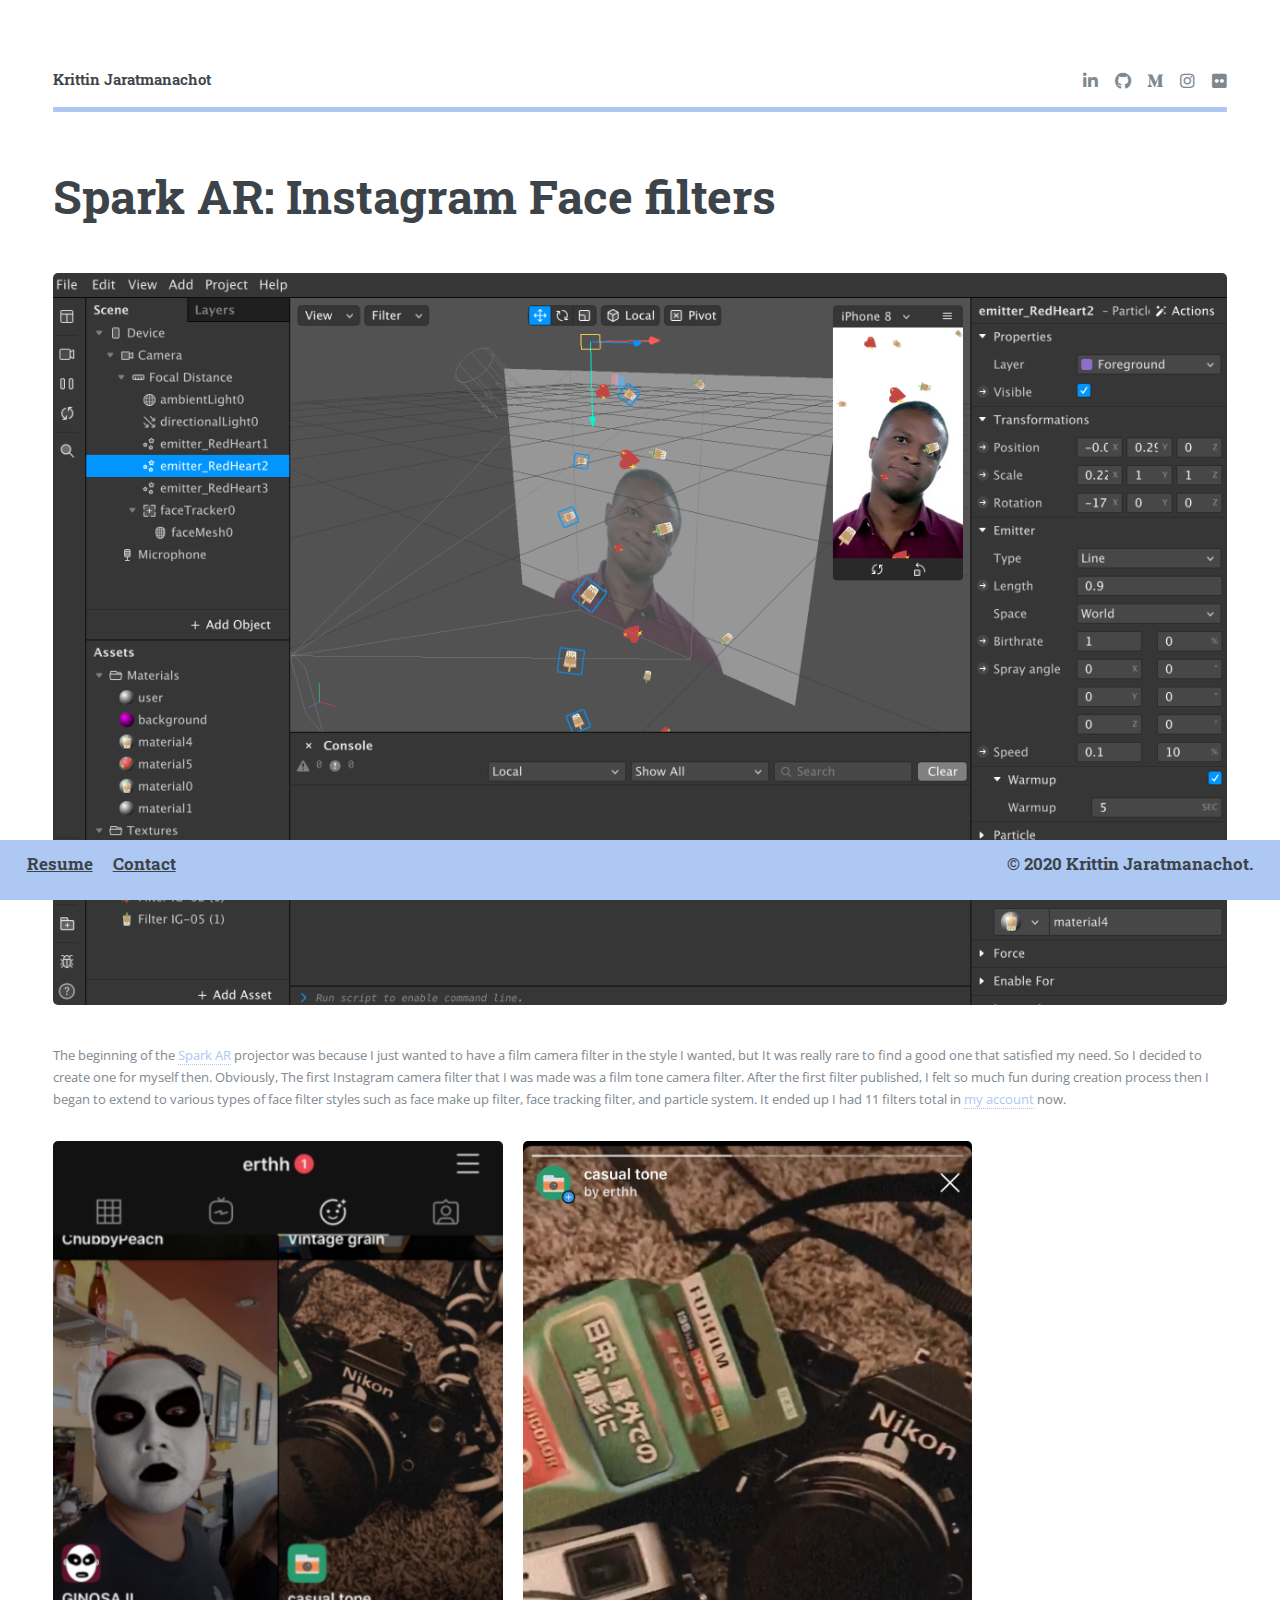
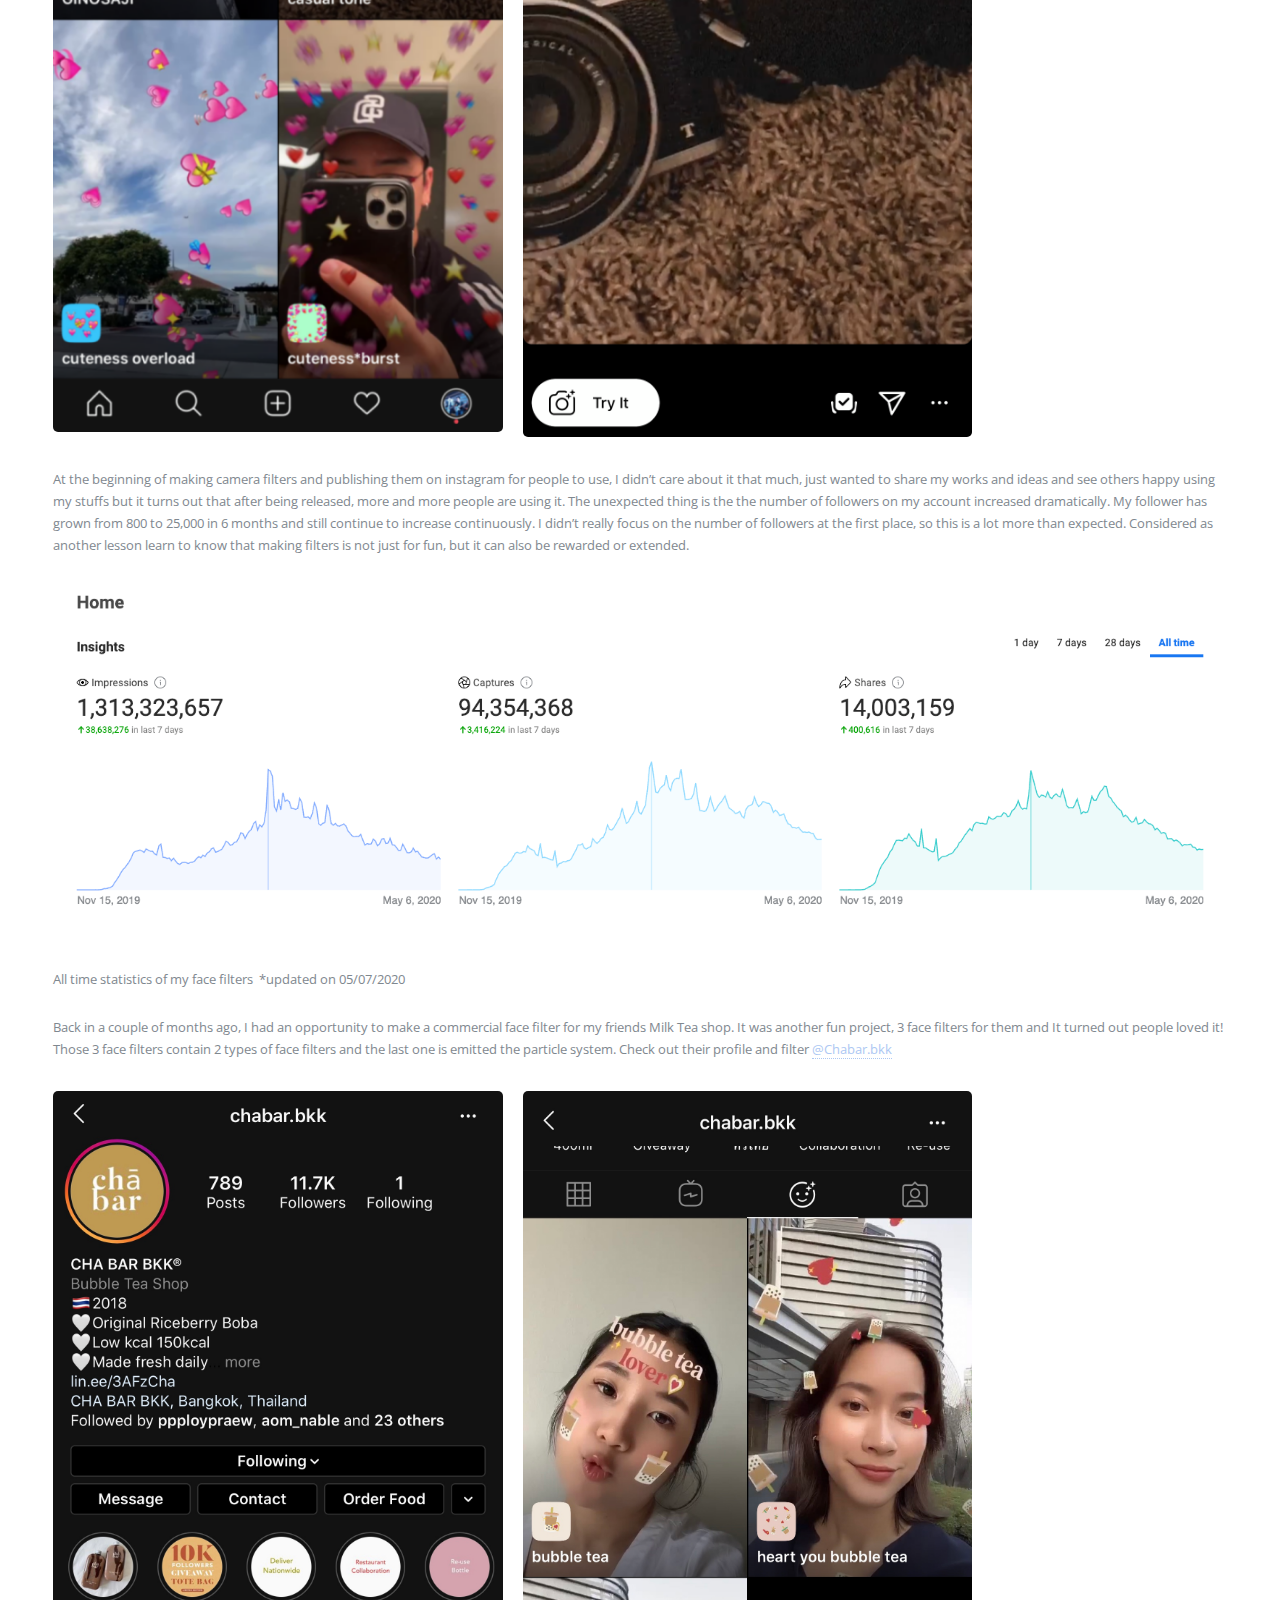
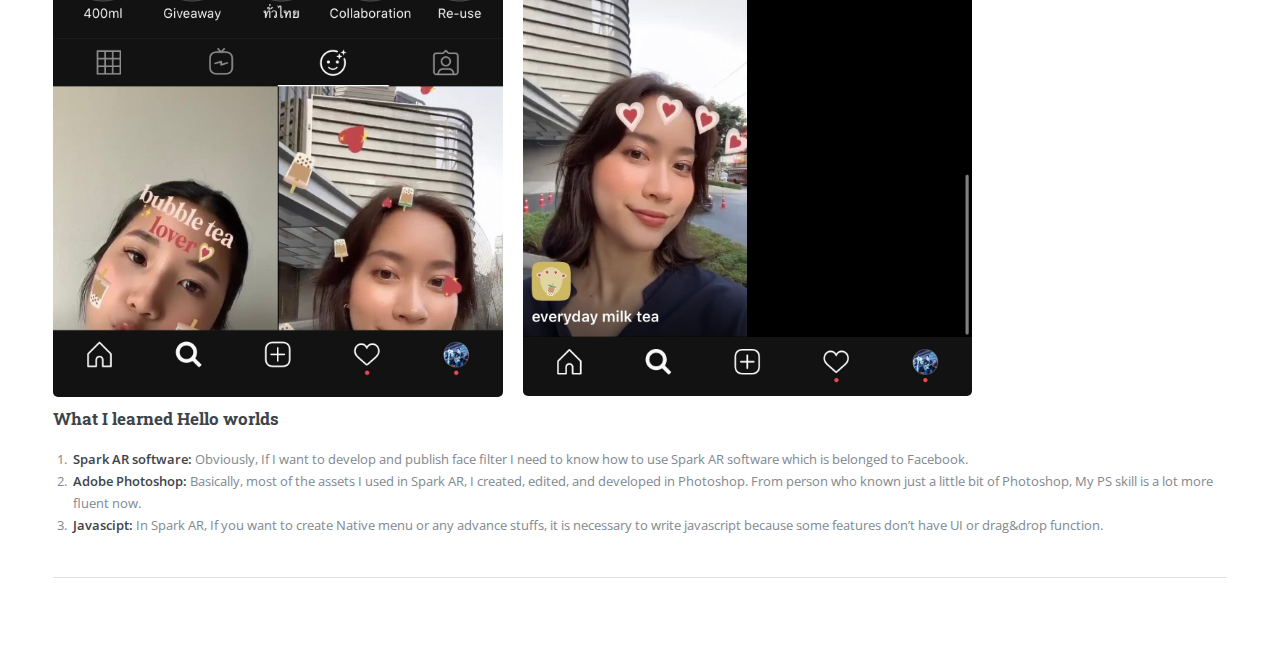
<file: sparkAR.html>
<!DOCTYPE HTML>
<html>
	<head>
		<title>Sepsis prediction with Machine Learning Project</title>
		<meta charset="utf-8" />
		<meta name="viewport" content="width=device-width, initial-scale=1, user-scalable=no" />
		<link rel="stylesheet" href="assets/css/main.css" />
	</head>
	<body class="is-preload">

		<!-- Wrapper -->
			<div id="wrapper">

				<!-- Main -->
					<div id="main">
						<div class="inner">

							<!-- Header -->
							<header id="header">
								<a href="index.html" class="logo"><strong>Krittin Jaratmanachot</strong></a>
								<ul class="icons">
									<li><a href="https://www.linkedin.com/in/kjaratmanachot/" class="icon brands fa-linkedin-in"><span class="label">Linkedin</span></a></li>
										<li><a href="https://github.com/erthh" class="icon brands fa-github"><span class="label">Github</span></a></li>
										<li><a href="https://medium.com/@erthh" class="icon brands fa-medium-m"><span class="label">Medium</span></a></li>
										<li><a href="https://www.instagram.com/erthh/" class="icon brands fa-instagram"><span class="label">Instagram</span></a></li>
										<li><a href="https://www.flickr.com/photos/131891071@N05/" class="icon brands fa-flickr"><span class="label">Flickr</span></a></li>
								</ul>
							</header>

							<!-- Content -->
								<section>
									<header class="main">
										<h1>Spark AR: Instagram Face filters</h1>
									</header>
									<span class="image main"><img src="images/SparkAR/Spark20.png" alt="" /></span>
									<p>The beginning of the <a href="https://sparkar.facebook.com/ar-studio/">Spark AR</a> projector was because I just wanted to have a film camera filter in the style I wanted, but It was really rare to find a good one that satisfied my need. So I decided to create one for myself then. Obviously, The first Instagram camera filter that I was made was a film tone camera filter. After the first filter published, I felt so much fun during creation process then I began to extend to 
										various types of face filter styles such as face make up filter, face tracking filter, and particle system. It ended up I had 11 filters total in <a href="https://www.instagram.com/erthh/">my account</a> now. </p>
										<div style="display:flex"> 
											<span class="image left"><img src="images/SparkAR/SparkAR_2.PNG" alt="" /></span>
											<span class="image left"><img src="images/SparkAR/SparkAR_3.PNG" alt="" /></span>
										</div>
									</br>
										<p>At the beginning of making camera filters and publishing them on instagram for people to use, I didn’t care about it that much, just wanted to share my works and ideas and see others happy using my stuffs but it turns out that after being released, more and more people are using it. The unexpected thing is the the number of followers on my account increased dramatically. My follower has grown from 800 to 25,000 in 6 months and still continue to increase continuously. I didn’t really focus on the number of followers at the first place, so this is a lot more than expected. 
										Considered as another lesson learn to know that making filters is not just for fun, but it can also be rewarded or extended.</p>
										<span class="image main"><img src="images/SparkAR/SparkAR44.png" alt="" /></span>
									<p>All time statistics of my face filters &nbsp;*updated on 05/07/2020</p>

									<p>Back in a couple of months ago, I had an opportunity to make a commercial face filter for my friends Milk Tea shop. It was another fun project,
										3 face filters for them and It turned out people loved it! Those 3 face filters contain 2 types of 
										face filters and the last one is emitted the particle system. Check out their profile and filter <a href="https://www.instagram.com/chabar.bkk/"> @Chabar.bkk </a></p> 
										<div style="display:flex"> 
											<span class="image left"><img src="images/SparkAR/SparkAR55.png" alt="" /></span>
											<span class="image left"><img src="images/SparkAR/SparkAR22.png" alt="" /></span>
										</div>
										
										<h3>What I learned Hello worlds</h3>
									<ol>
										<li><b>Spark AR software:</b> Obviously, If I want to develop and publish face filter I need to know how to use Spark AR software which is belonged to Facebook.</li>
										<li><b>Adobe Photoshop:</b> Basically, most of the assets I used in Spark AR, I created, edited, and developed in Photoshop. From person who known just a little bit of Photoshop, My PS skill is a lot more fluent now.</li>
										<li><b>Javascipt:</b> In Spark AR, If you want to create Native menu or any advance stuffs, it is necessary to write javascript because some features don’t have UI or drag&drop function.</li>
									</ol>
									<hr class="major"/>
								</section>
								<footer class="footerFix">
									<div class="footerdiv">
										<div class="footerdiv2">
											<h3>
												<a class="link"href="https://drive.google.com/drive/folders/1osEY1p4Yf4lEy8EW2CdACt-JA80EZQmA">Resume</a> &nbsp; &nbsp; 
												<a class="link" href="aboutme.html">Contact</a>
											</h3>
										</div>
										<div class="footerdiv3">
											<h3> &copy; 2020 Krittin Jaratmanachot.</h3>
										</div>
									</div>
							</footer>
						</div>
					</div>
			</div>
		<!-- Scripts -->
			<script src="assets/js/jquery.min.js"></script>
			<script src="assets/js/browser.min.js"></script>
			<script src="assets/js/breakpoints.min.js"></script>
			<script src="assets/js/util.js"></script>
			<script src="assets/js/main.js"></script>
	</body>
</html>
</file>
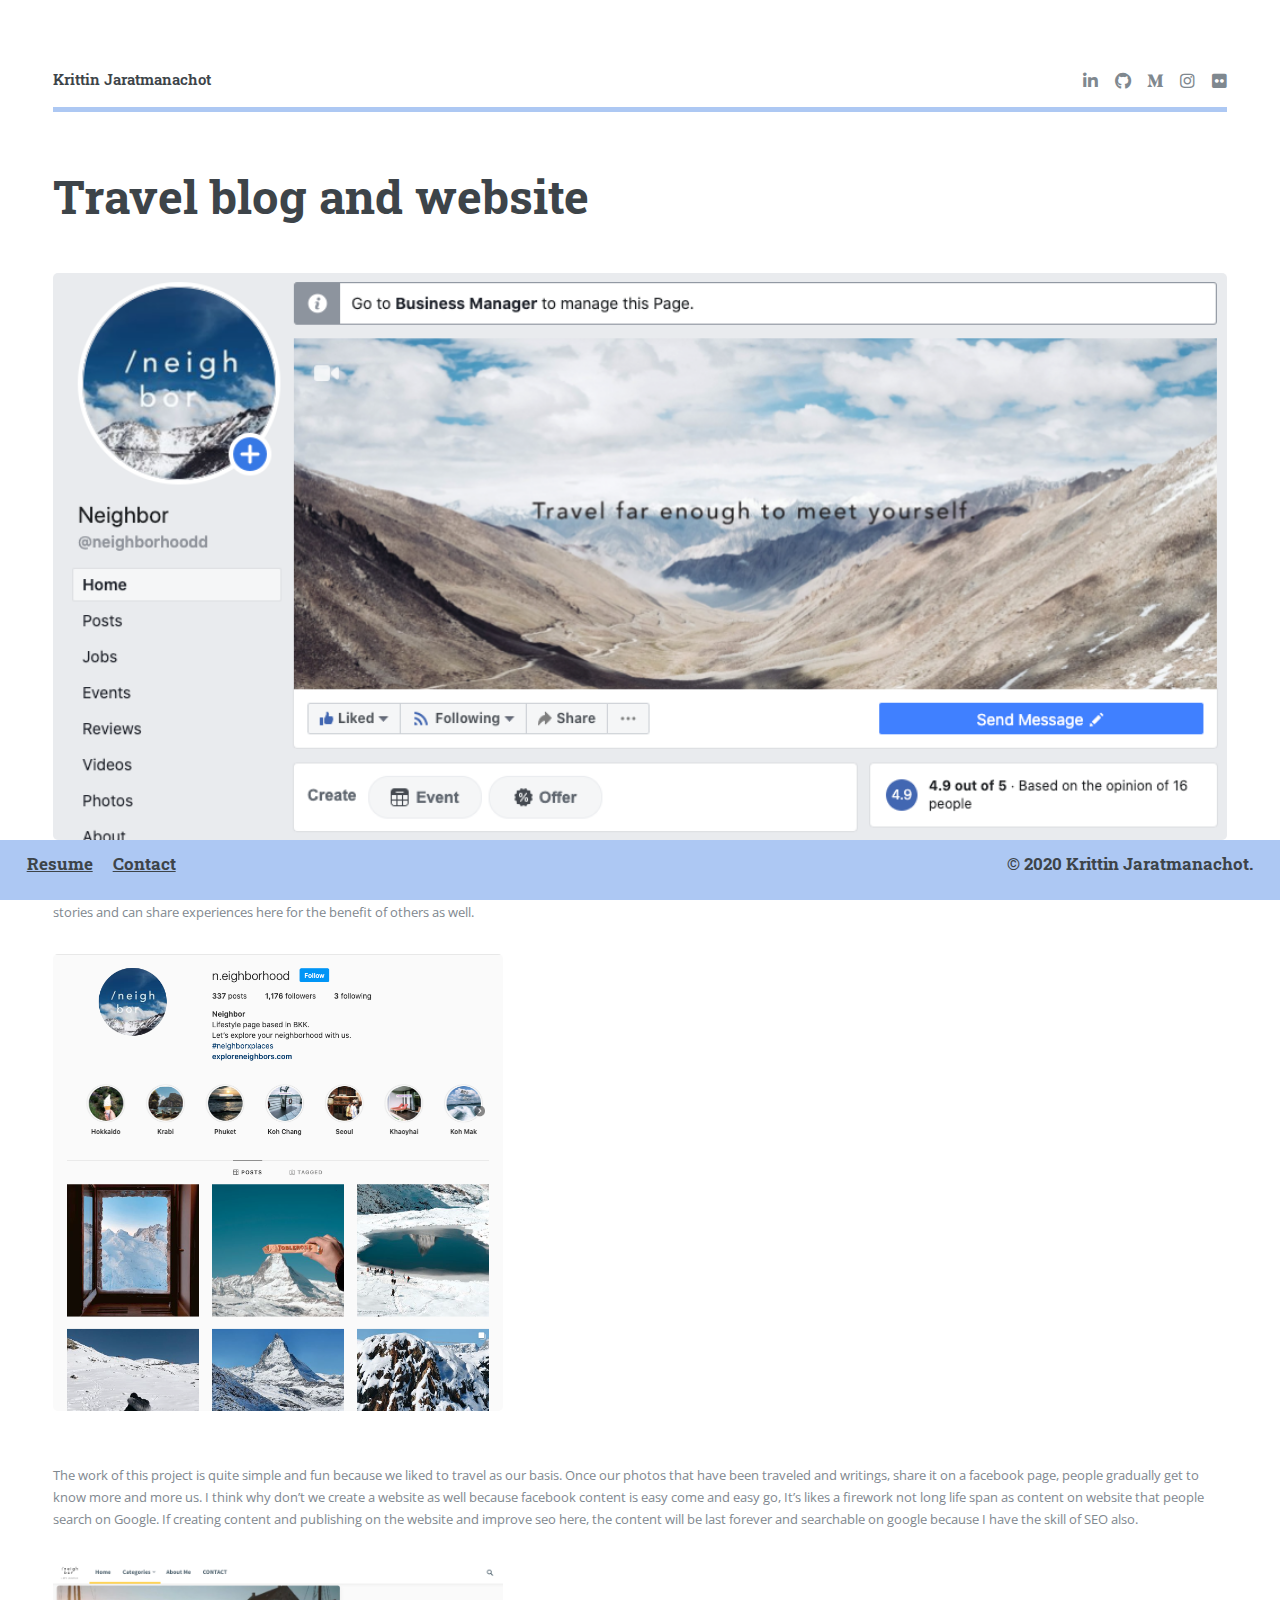
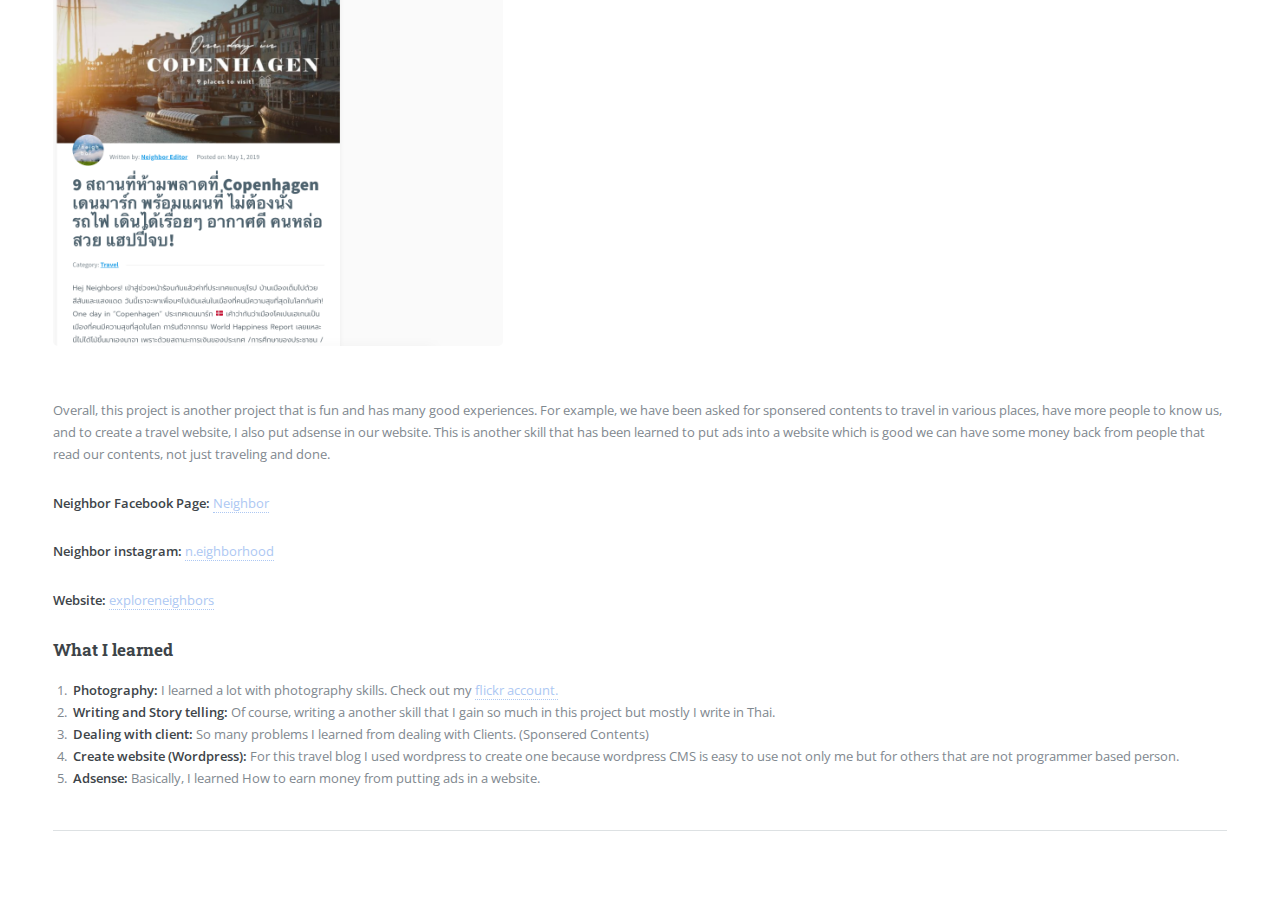
<file: travelblog.html>
<!DOCTYPE HTML>
<html>
	<head>
		<title>Travel blog and website</title>
		<meta charset="utf-8" />
		<meta name="viewport" content="width=device-width, initial-scale=1, user-scalable=no" />
		<link rel="stylesheet" href="assets/css/main.css" />
	</head>
	<body class="is-preload">

		<!-- Wrapper -->
			<div id="wrapper">

				<!-- Main -->
					<div id="main">
						<div class="inner">

							<!-- Header -->
							<header id="header">
								<a href="index.html" class="logo"><strong>Krittin Jaratmanachot</strong></a>
								<ul class="icons">
									<li><a href="https://www.linkedin.com/in/kjaratmanachot/" class="icon brands fa-linkedin-in"><span class="label">Linkedin</span></a></li>
										<li><a href="https://github.com/erthh" class="icon brands fa-github"><span class="label">Github</span></a></li>
										<li><a href="https://medium.com/@erthh" class="icon brands fa-medium-m"><span class="label">Medium</span></a></li>
										<li><a href="https://www.instagram.com/erthh/" class="icon brands fa-instagram"><span class="label">Instagram</span></a></li>
										<li><a href="https://www.flickr.com/photos/131891071@N05/" class="icon brands fa-flickr"><span class="label">Flickr</span></a></li>
								</ul>
							</header>

							<!-- Content -->
								<section>
									<header class="main">
										<h1>Travel blog and website</h1>
									</header>
									<span class="image main"><img src="images/neighbor/neighbor1.png" alt="" /></span>
                                    
                                    <p>The idea of a travel blog was created by me and my two friends. We like to travel and photography. 
                                        So I thought why we didn't create a blog or facebook page, so it would be a record of our travel stories and can 
                                        share experiences here for the benefit of others as well. </p>
                                        <div style="display:flex"> 
                                            <span class="image left"><img src="images/neighbor/neighbor3.png" alt="" /></span>
                                        </div> </br> </br>
                                    <p>The work of this project is quite simple and fun because we liked to travel as our basis. Once our photos that 
                                        have been traveled and writings, share it on a facebook page, people gradually get to know more and more us. 
                                        I think why don’t we create a website as well because facebook content is easy come and easy go, It’s likes a 
                                        firework not long life span as content on website that people search on Google. If creating content and publishing 
                                        on the website and improve seo here, the content will be last forever and searchable on google because I have the skill of SEO also. </p>
                                        <div style="display:flex"> 
                                            <span class="image left"><img src="images/neighbor/neighbor2.png" alt="" /></span>
                                        </div> </br> </br>
                                    <p>Overall, this project is another project that is fun and has many good experiences. For example, we have been asked 
                                        for sponsered contents to travel in various places, have more people to know us, and to create a travel website, I also 
                                        put adsense in our website. This is another skill that has been learned to put ads into a website which is good we can 
                                        have some money back from people that read our contents, not just traveling and done. 
                                    </p>
                                    <p>
                                        <b>Neighbor Facebook Page:</b> <a href="https://www.facebook.com/neighborhoodd/">Neighbor</a>
                                    </p>
                                    <p>
                                        <b>Neighbor instagram:</b> <a href="https://www.instagram.com/n.eighborhood/">n.eighborhood</a>
                                    </p>
                                    <p>
                                        <b> Website:</b> <a href="https://exploreneighbors.com/">exploreneighbors</a>
                                    </p>
                                    <h3>What I learned</h3>
									<ol>
										<li><b>Photography:</b> I learned a lot with photography skills. Check out my <a href="https://www.flickr.com/photos/131891071@N05/">flickr account.</a></li>
										<li><b>Writing and Story telling:</b> Of course, writing a another skill that I gain so much in this project but mostly I write in Thai.</li>
                                        <li><b>Dealing with client:</b> So many problems I learned from dealing with Clients. (Sponsered Contents)</li>
                                        <li><b>Create website (Wordpress):</b> For this travel blog I used wordpress to create one because wordpress CMS is easy to use not only me but for others that are not programmer based person.</li>
                                        <li><b>Adsense:</b> Basically, I learned How to earn money from putting ads in a website. </li>
                                        
									</ol>

                                    <hr class="major" />
								</section>
								<footer class="footerFix">
									<div class="footerdiv">
										<div class="footerdiv2">
											<h3>
												<a class="link"href="https://drive.google.com/drive/folders/1osEY1p4Yf4lEy8EW2CdACt-JA80EZQmA">Resume</a> &nbsp; &nbsp; 
												<a class="link" href="aboutme.html">Contact</a>
											</h3>
										</div>
										<div class="footerdiv3">
											<h3> &copy; 2020 Krittin Jaratmanachot.</h3>
										</div>
									</div>
							</footer>
						</div>
					</div>
			</div>
		<!-- Scripts -->
			<script src="assets/js/jquery.min.js"></script>
			<script src="assets/js/browser.min.js"></script>
			<script src="assets/js/breakpoints.min.js"></script>
			<script src="assets/js/util.js"></script>
			<script src="assets/js/main.js"></script>
	</body>
</html>
</file>
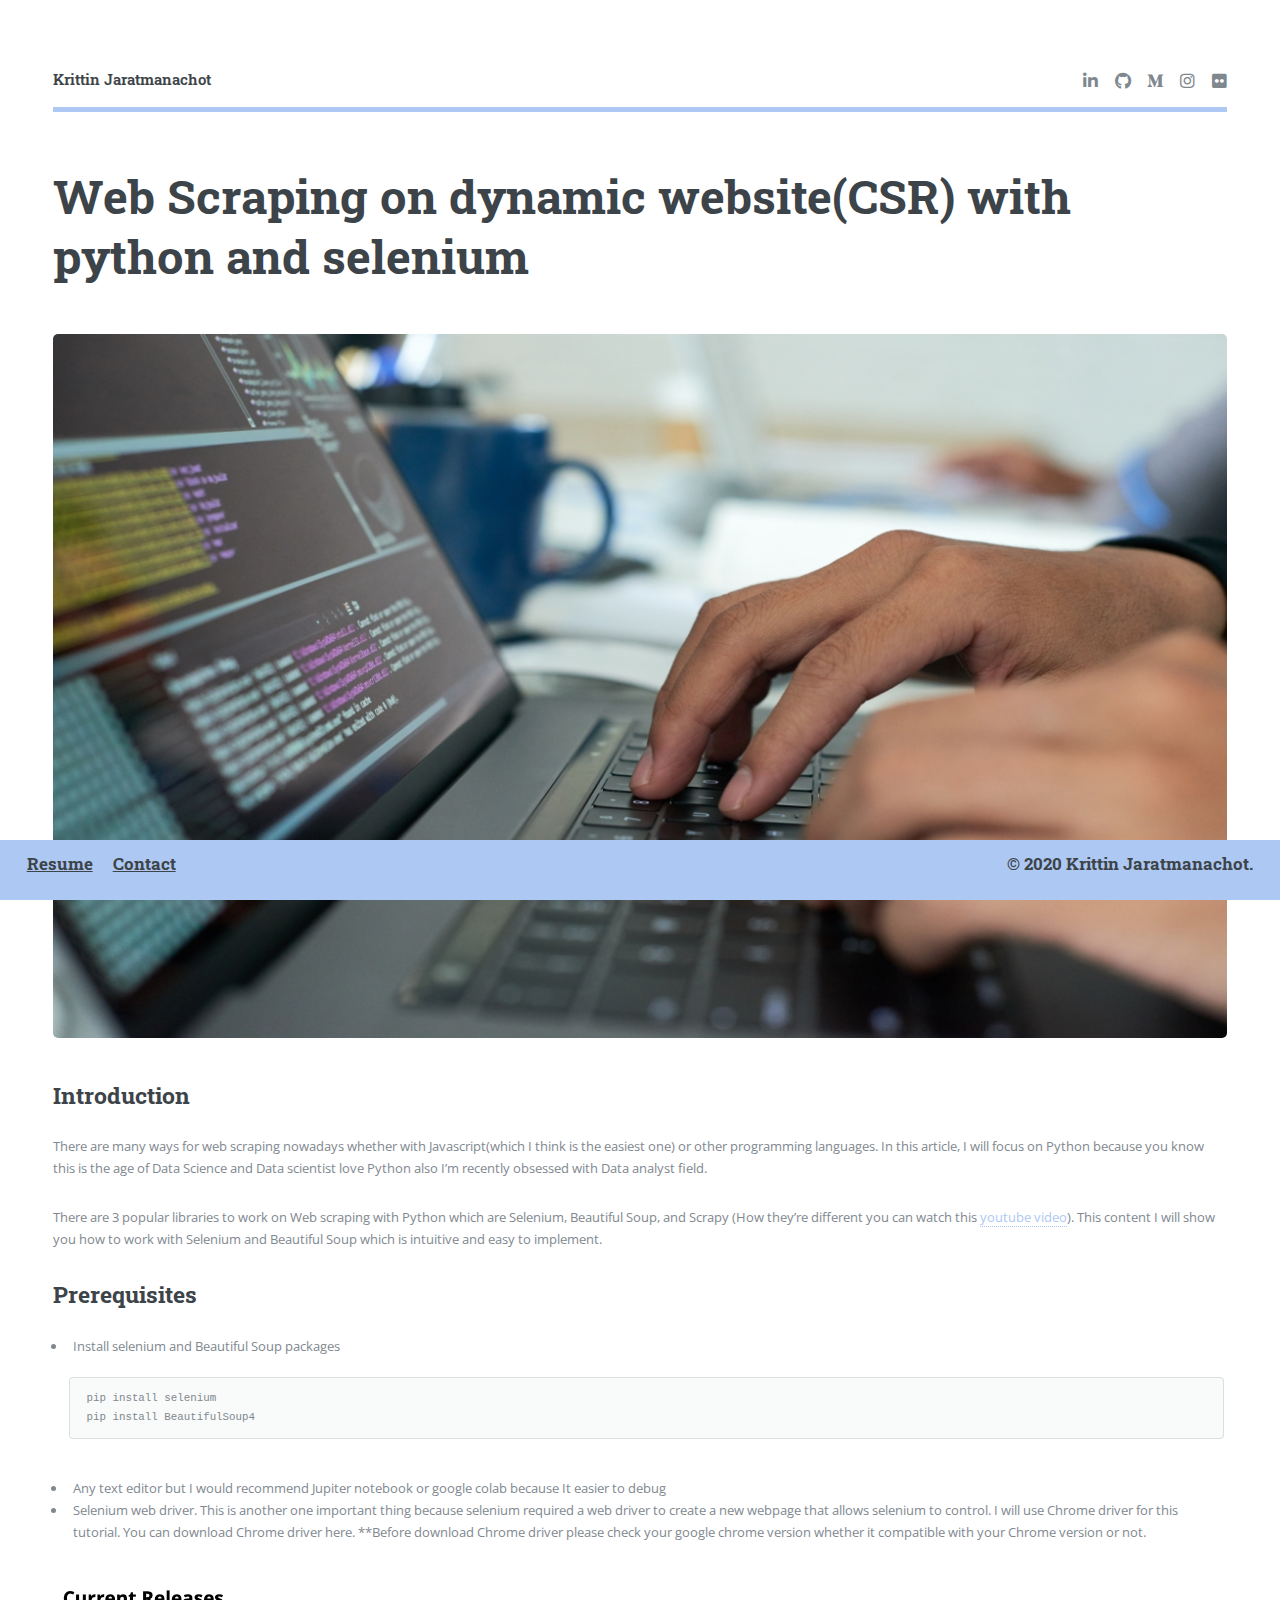
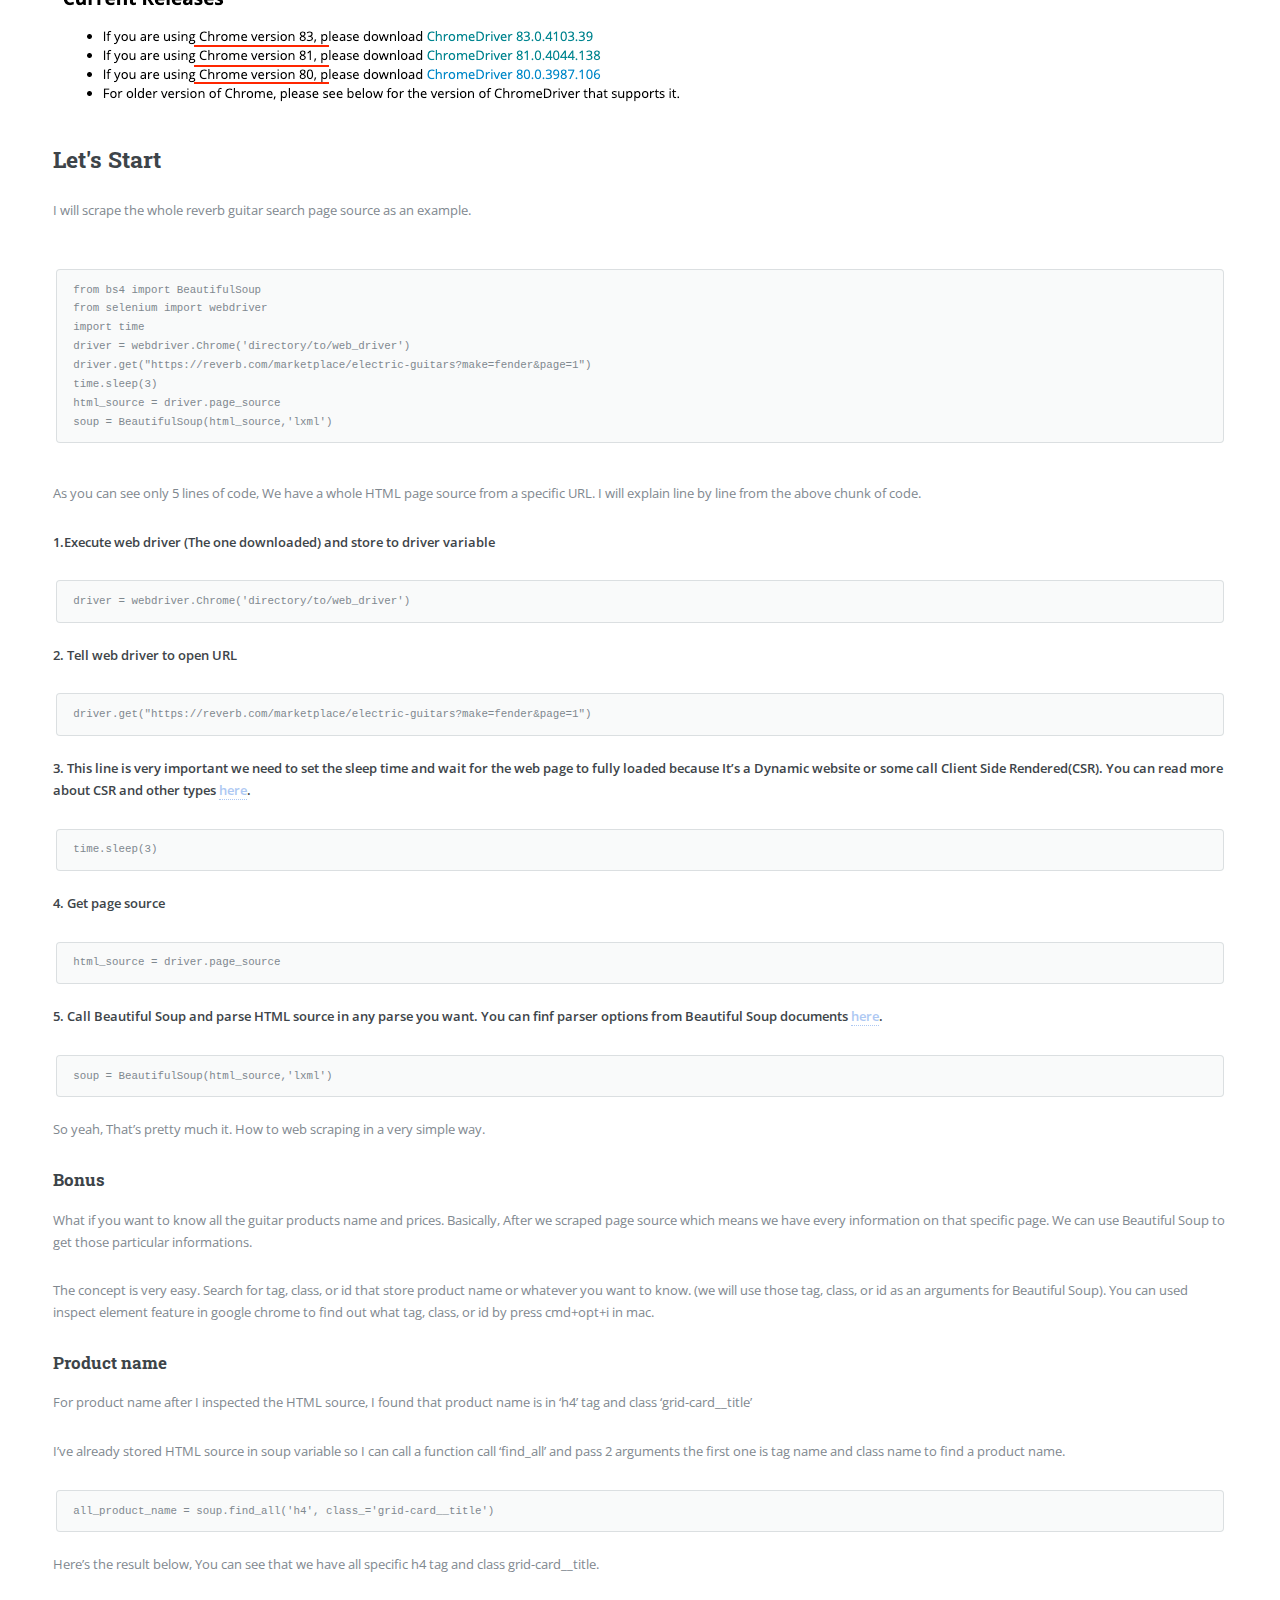
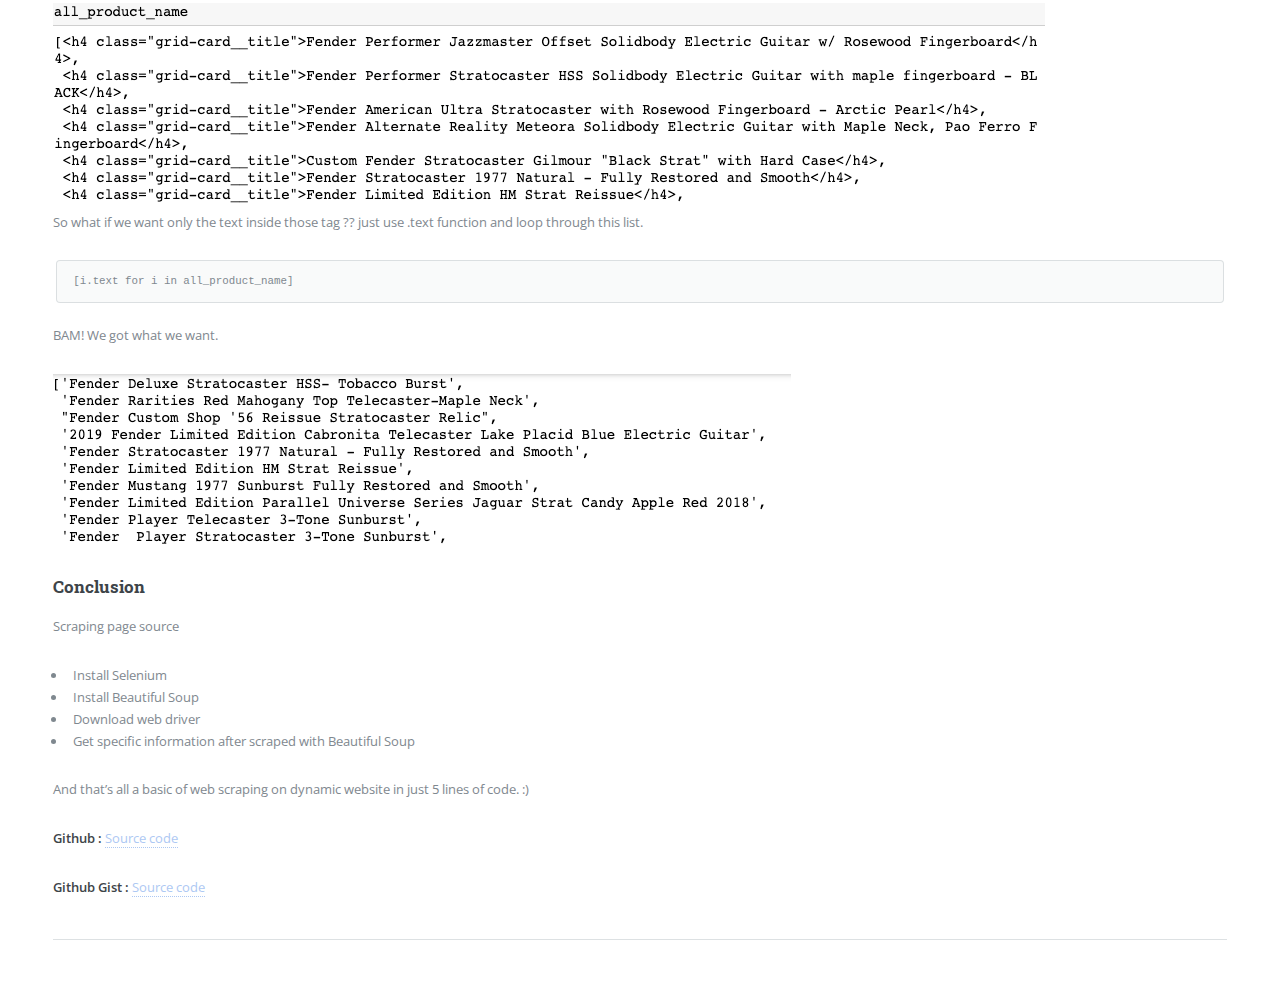
<file: webscraping.html>
<!DOCTYPE HTML>
<html>
	<head>
		<title>Web Scraping on dynamic website(CSR) with python and selenium</title>
		<meta charset="utf-8" />
		<meta name="viewport" content="width=device-width, initial-scale=1, user-scalable=no" />
		<link rel="stylesheet" href="assets/css/main.css" />
	</head>
	<body class="is-preload">

		<!-- Wrapper -->
			<div id="wrapper">

				<!-- Main -->
					<div id="main">
						<div class="inner">

							<!-- Header -->
							<header id="header">
								<a href="index.html" class="logo"><strong>Krittin Jaratmanachot</strong></a>
								<ul class="icons">
									<li><a href="https://www.linkedin.com/in/kjaratmanachot/" class="icon brands fa-linkedin-in"><span class="label">Linkedin</span></a></li>
										<li><a href="https://github.com/erthh" class="icon brands fa-github"><span class="label">Github</span></a></li>
										<li><a href="https://medium.com/@erthh" class="icon brands fa-medium-m"><span class="label">Medium</span></a></li>
										<li><a href="https://www.instagram.com/erthh/" class="icon brands fa-instagram"><span class="label">Instagram</span></a></li>
										<li><a href="https://www.flickr.com/photos/131891071@N05/" class="icon brands fa-flickr"><span class="label">Flickr</span></a></li>
								</ul>
							</header>

							<!-- Content -->
								<section>
									<header class="main">
										<h1>Web Scraping on dynamic website(CSR) with python and selenium</h1>
									</header>
									<span class="image main"><img src="images/webscrap/webscrap.jpg" alt="" /></span>
									<h2>Introduction</h2>
									<p>There are many ways for web scraping nowadays whether with Javascript(which I think is the easiest one) or other programming languages. In this article, I will focus on Python because you know this is the age of Data Science and Data scientist love Python also I’m recently obsessed with Data analyst field.</p>

									<p>There are 3 popular libraries to work on Web scraping with Python which are Selenium, Beautiful Soup, and Scrapy (How they’re different you can watch this <a href="https://www.youtube.com/watch?v=zucvHSQsKHA">youtube video</a>). This content I will show you how to work with Selenium and Beautiful Soup which is intuitive and easy to implement.</p>
									
                                    <h2>Prerequisites</h2>
                                    
                                    <ul>
                                        <li>Install selenium and Beautiful Soup packages</li>
                                        <pre>
                                            <code>pip install selenium</br>pip install BeautifulSoup4</code>
                                        </pre>
                                        <li>Any text editor but I would recommend Jupiter notebook or google colab because It easier to debug</li>
                                        <li>Selenium web driver. This is another one important thing because selenium required a web driver to create a new webpage that allows selenium to control. I will use Chrome driver for this tutorial. You can download Chrome driver here. **Before download Chrome driver please check your google chrome version whether it compatible with your Chrome version or not.</li>
                                    </ul>
                                    <div> 
										<span><img src="images/webscrap/sc1.png" alt="" /></span>
									</div> 
                                </br>
                                    <h2>Let's Start</h2>
									<p>
										I will scrape the whole reverb guitar search page source as an example.
									</p>
                                    <pre>
                                        <code>from bs4 import BeautifulSoup</br>from selenium import webdriver</br>import time</br>driver = webdriver.Chrome('directory/to/web_driver')</br>driver.get("https://reverb.com/marketplace/electric-guitars?make=fender&page=1")</br>time.sleep(3)</br>html_source = driver.page_source</br>soup = BeautifulSoup(html_source,'lxml')</code>
                                    </pre>
									<p>
										As you can see only 5 lines of code, We have a whole HTML page source from a specific URL. I will explain line by line from the above chunk of code. 
									</p>

									<p>
										<b>1.Execute web driver (The one downloaded) and store to driver variable</b>
                                    </p>
                                    <pre><code>driver = webdriver.Chrome('directory/to/web_driver')</code></pre></br>
                                    <p>
										<b>2. Tell web driver to open URL</b>
                                    </p>
                                    <pre><code>driver.get("https://reverb.com/marketplace/electric-guitars?make=fender&page=1")</code></pre></br>
                                    <p>
										<b>3. This line is very important we need to set the sleep time and wait for the web page to fully loaded because It’s a Dynamic website or some call Client Side Rendered(CSR). You can read more about CSR and other types <a href="https://www.toptal.com/front-end/client-side-vs-server-side-pre-rendering">here</a>.</b>
                                    </p>
                                    <pre><code>time.sleep(3)</code></pre></br>
                                    <p>
										<b>4. Get page source</b>
                                    </p>
                                    <pre><code>html_source = driver.page_source</code></pre></br>
                                    <p>
										<b>5. Call Beautiful Soup and parse HTML source in any parse you want. You can finf parser options from Beautiful Soup documents <a href="https://www.crummy.com/software/BeautifulSoup/bs4/doc/">here</a>.</b>
                                    </p>
                                    <pre><code>soup = BeautifulSoup(html_source,'lxml')</code></pre></br>

                                    <p>So yeah, That’s pretty much it. How to web scraping in a very simple way.</p>

                                    <h3>Bonus</h3>
                                    <p>
                                        What if you want to know all the guitar products name and prices. Basically, After we scraped page source which means we have every information on that specific page. We can use Beautiful Soup to get those particular informations.
                                    </p>
                                    <p>
                                        The concept is very easy. Search for tag, class, or id that store product name or whatever you want to know. (we will use those tag, class, or id as an arguments for Beautiful Soup). You can used inspect element feature in google chrome to find out what tag, class, or id by press cmd+opt+i in mac.
                                    </p>

                                    <h3>Product name</h3>

                                    <p>
                                        For product name after I inspected the HTML source, I found that product name is in ‘h4’ tag and class ‘grid-card__title’
                                    </p>
                                    <p>
                                        I’ve already stored HTML source in soup variable so I can call a function call ‘find_all’ and pass 2 arguments the first one is tag name and class name to find a product name.
                                    </p>
                                    <pre><code>all_product_name = soup.find_all('h4', class_='grid-card__title')</code></pre></br>
                                    <p>Here’s the result below, You can see that we have all specific h4 tag and class grid-card__title.</p>
                                    <div> 
										<span><img src="images/webscrap/sc2.png" alt="" /></span>
									</div> 
                                    <p>So what if we want only the text inside those tag ?? just use .text function and loop through this list.</p>
                                    <pre><code>[i.text for i in all_product_name]</code></pre></br>

                                    <p>BAM! We got what we want.</p>

                                    <div> 
										<span><img src="images/webscrap/sc3.png" alt="" /></span>
                                    </div> 
                                </br>
                                    <h3>Conclusion</h3>
                                    <p>
                                        Scraping page source
                                    </p>
                                    <ul>
                                        <li>Install Selenium</li>
                                        <li>Install Beautiful Soup</li>
                                        <li>Download web driver</li>
                                        <li>Get specific information after scraped with Beautiful Soup</li>
                                    </ul>
                                    <p>And that’s all a basic of web scraping on dynamic website in just 5 lines of code. :)</p>

									<p><b> Github : </b> <a href="https://github.com/erthh/Easy_webscraping">Source code</a> </p> 
									<p><b> Github Gist : </b> <a href="https://gist.github.com/erthh/31c685ee7baabc72313a10eb224fa412">Source code</a> </p> 
									
									<hr class="major" />
								</section>
								<footer class="footerFix">
									<div class="footerdiv">
										<div class="footerdiv2">
											<h3>
												<a class="link"href="https://drive.google.com/drive/folders/1osEY1p4Yf4lEy8EW2CdACt-JA80EZQmA">Resume</a> &nbsp; &nbsp; 
												<a class="link" href="aboutme.html">Contact</a>
											</h3>
										</div>
										<div class="footerdiv3">
											<h3> &copy; 2020 Krittin Jaratmanachot.</h3>
										</div>
									</div>
							</footer>
						</div>
					</div>
			</div>
		<!-- Scripts -->
			<script src="assets/js/jquery.min.js"></script>
			<script src="assets/js/browser.min.js"></script>
			<script src="assets/js/breakpoints.min.js"></script>
			<script src="assets/js/util.js"></script>
			<script src="assets/js/main.js"></script>
	</body>
</html>
</file>
<file: assets/css/main.css>
@import url(fontawesome-all.min.css);
@import url("https://fonts.googleapis.com/css?family=Open+Sans:400,600,400italic,600italic|Roboto+Slab:400,700");
/*
	Editorial by HTML5 UP
	html5up.net | @ajlkn
	Free for personal and commercial use under the CCA 3.0 license (html5up.net/license)
*/
html, body, div, span, applet, object,
iframe, h1, h2, h3, h4, h5, h6, p, blockquote,
pre, a, abbr, acronym, address, big, cite,
code, del, dfn, em, img, ins, kbd, q, s, samp,
small, strike, strong, sub, sup, tt, var, b,
u, i, center, dl, dt, dd, ol, ul, li, fieldset,
form, label, legend, table, caption, tbody,
tfoot, thead, tr, th, td, article, aside,
canvas, details, embed, figure, figcaption,
footer, header, hgroup, menu, nav, output, ruby,
section, summary, time, mark, audio, video {
  margin: 0;
  padding: 0;
  border: 0;
  font-size: 100%;
  font: inherit;
  vertical-align: baseline; }

article, aside, details, figcaption, figure,
footer, header, hgroup, menu, nav, section {
  display: block; }

body {
  line-height: 1; }

ol, ul {
  list-style: none; }

blockquote, q {
  quotes: none; }
  blockquote:before, blockquote:after, q:before, q:after {
    content: '';
    content: none; }

table {
  border-collapse: collapse;
  border-spacing: 0; }

body {
  -webkit-text-size-adjust: none; }

mark {
  background-color: transparent;
  color: inherit; }

input::-moz-focus-inner {
  border: 0;
  padding: 0; }

input, select, textarea {
  -moz-appearance: none;
  -webkit-appearance: none;
  -ms-appearance: none;
  appearance: none; }

/* Basic */
@-ms-viewport {
  width: device-width; }

body {
  -ms-overflow-style: scrollbar; }

@media screen and (max-width: 480px) {
  html, body {
    min-width: 320px; } }

html {
  box-sizing: border-box; }

*, *:before, *:after {
  box-sizing: inherit; }

body {
  background: #ffffff; }
  body.is-preload *, body.is-preload *:before, body.is-preload *:after, body.is-resizing *, body.is-resizing *:before, body.is-resizing *:after {
    -moz-animation: none !important;
    -webkit-animation: none !important;
    -ms-animation: none !important;
    animation: none !important;
    -moz-transition: none !important;
    -webkit-transition: none !important;
    -ms-transition: none !important;
    transition: none !important; }

/* Type */
body, input, select, textarea {
  color: #7f888f;
  font-family: "Open Sans", sans-serif;
  font-size: 13pt;
  font-weight: 400;
  line-height: 1.65; }
  @media screen and (max-width: 1680px) {
    body, input, select, textarea {
      font-size: 11pt; } }
  @media screen and (max-width: 1280px) {
    body, input, select, textarea {
      font-size: 10pt; } }
  @media screen and (max-width: 360px) {
    body, input, select, textarea {
      font-size: 9pt; } }

a {
  -moz-transition: color 0.2s ease-in-out, border-bottom-color 0.2s ease-in-out;
  -webkit-transition: color 0.2s ease-in-out, border-bottom-color 0.2s ease-in-out;
  -ms-transition: color 0.2s ease-in-out, border-bottom-color 0.2s ease-in-out;
  transition: color 0.2s ease-in-out, border-bottom-color 0.2s ease-in-out;
  border-bottom: dotted 1px;
  color: #adc8f3;
  text-decoration: none; }
  a:hover {
    border-bottom-color: #adc8f3;
    color: #adc8f3; }
    a:hover strong {
      color: inherit; }

strong, b {
  color: #3d4449;
  font-weight: 600; }

em, i {
  font-style: italic; }

p {
  margin: 0 0 2em 0; }

h1, h2, h3, h4, h5, h6 {
  color: #3d4449;
  font-family: "Roboto Slab", serif;
  font-weight: 700;
  line-height: 1.5;
  margin: 0 0 1em 0; }
  h1 a, h2 a, h3 a, h4 a, h5 a, h6 a {
    color: inherit;
    text-decoration: none;
    border-bottom: 0; }

h1 {
  font-size: 4em;
  margin: 0 0 0.5em 0;
  line-height: 1.3; }

h2 {
  font-size: 1.75em; }

h3 {
  font-size: 1.25em; }

h4 {
  font-size: 1.1em; }

h5 {
  font-size: 0.9em; }

h6 {
  font-size: 0.7em; }

@media screen and (max-width: 1680px) {
  h1 {
    font-size: 3.5em; } }

@media screen and (max-width: 980px) {
  h1 {
    font-size: 3.25em; } }

@media screen and (max-width: 736px) {
  h1 {
    font-size: 2em;
    line-height: 1.4; }
  h2 {
    font-size: 1.5em; } }

sub {
  font-size: 0.8em;
  position: relative;
  top: 0.5em; }

sup {
  font-size: 0.8em;
  position: relative;
  top: -0.5em; }

blockquote {
  border-left: solid 3px rgba(210, 215, 217, 0.75);
  font-style: italic;
  margin: 0 0 2em 0;
  padding: 0.5em 0 0.5em 2em; }

code {
  background: rgba(230, 235, 237, 0.25);
  border-radius: 0.375em;
  border: solid 1px rgba(210, 215, 217, 0.75);
  font-family: "Courier New", monospace;
  font-size: 0.9em;
  margin: 0 0.25em;
  padding: 0.25em 0.65em; }

pre {
  -webkit-overflow-scrolling: touch;
  font-family: "Courier New", monospace;
  font-size: 0.9em;
  margin: 0 0 2em 0; }
  pre code {
    display: block;
    line-height: 1.75;
    padding: 1em 1.5em;
    overflow-x: auto; }

hr {
  border: 0;
  border-bottom: solid 1px rgba(210, 215, 217, 0.75);
  margin: 2em 0; }
  hr.major {
    margin: 3em 0; }

.align-left {
  text-align: left; }

.align-center {
  text-align: center; }

.align-right {
  text-align: right; }

/* Row */
.row {
  display: flex;
  flex-wrap: wrap;
  box-sizing: border-box;
  align-items: stretch; }
  .row > * {
    box-sizing: border-box; }
  .row.gtr-uniform > * > :last-child {
    margin-bottom: 0; }
  .row.aln-left {
    justify-content: flex-start; }
  .row.aln-center {
    justify-content: center; }
  .row.aln-right {
    justify-content: flex-end; }
  .row.aln-top {
    align-items: flex-start; }
  .row.aln-middle {
    align-items: center; }
  .row.aln-bottom {
    align-items: flex-end; }
  .row > .imp {
    order: -1; }
  .row > .col-1 {
    width: 8.33333%; }
  .row > .off-1 {
    margin-left: 8.33333%; }
  .row > .col-2 {
    width: 16.66667%; }
  .row > .off-2 {
    margin-left: 16.66667%; }
  .row > .col-3 {
    width: 25%; }
  .row > .off-3 {
    margin-left: 25%; }
  .row > .col-4 {
    width: 33.33333%; }
  .row > .off-4 {
    margin-left: 33.33333%; }
  .row > .col-5 {
    width: 41.66667%; }
  .row > .off-5 {
    margin-left: 41.66667%; }
  .row > .col-6 {
    width: 50%; }
  .row > .off-6 {
    margin-left: 50%; }
  .row > .col-7 {
    width: 58.33333%; }
  .row > .off-7 {
    margin-left: 58.33333%; }
  .row > .col-8 {
    width: 66.66667%; }
  .row > .off-8 {
    margin-left: 66.66667%; }
  .row > .col-9 {
    width: 75%; }
  .row > .off-9 {
    margin-left: 75%; }
  .row > .col-10 {
    width: 83.33333%; }
  .row > .off-10 {
    margin-left: 83.33333%; }
  .row > .col-11 {
    width: 91.66667%; }
  .row > .off-11 {
    margin-left: 91.66667%; }
  .row > .col-12 {
    width: 100%; }
  .row > .off-12 {
    margin-left: 100%; }
  .row.gtr-0 {
    margin-top: 0;
    margin-left: 0em; }
    .row.gtr-0 > * {
      padding: 0 0 0 0em; }
    .row.gtr-0.gtr-uniform {
      margin-top: 0em; }
      .row.gtr-0.gtr-uniform > * {
        padding-top: 0em; }
  .row.gtr-25 {
    margin-top: 0;
    margin-left: -0.375em; }
    .row.gtr-25 > * {
      padding: 0 0 0 0.375em; }
    .row.gtr-25.gtr-uniform {
      margin-top: -0.375em; }
      .row.gtr-25.gtr-uniform > * {
        padding-top: 0.375em; }
  .row.gtr-50 {
    margin-top: 0;
    margin-left: -0.75em; }
    .row.gtr-50 > * {
      padding: 0 0 0 0.75em; }
    .row.gtr-50.gtr-uniform {
      margin-top: -0.75em; }
      .row.gtr-50.gtr-uniform > * {
        padding-top: 0.75em; }
  .row {
    margin-top: 0;
    margin-left: -1.5em; }
    .row > * {
      padding: 0 0 0 1.5em; }
    .row.gtr-uniform {
      margin-top: -1.5em; }
      .row.gtr-uniform > * {
        padding-top: 1.5em; }
  .row.gtr-150 {
    margin-top: 0;
    margin-left: -2.25em; }
    .row.gtr-150 > * {
      padding: 0 0 0 2.25em; }
    .row.gtr-150.gtr-uniform {
      margin-top: -2.25em; }
      .row.gtr-150.gtr-uniform > * {
        padding-top: 2.25em; }
  .row.gtr-200 {
    margin-top: 0;
    margin-left: -3em; }
    .row.gtr-200 > * {
      padding: 0 0 0 3em; }
    .row.gtr-200.gtr-uniform {
      margin-top: -3em; }
      .row.gtr-200.gtr-uniform > * {
        padding-top: 3em; }
  @media screen and (max-width: 1680px) {
    .row {
      display: flex;
      flex-wrap: wrap;
      box-sizing: border-box;
      align-items: stretch; }
      .row > * {
        box-sizing: border-box; }
      .row.gtr-uniform > * > :last-child {
        margin-bottom: 0; }
      .row.aln-left {
        justify-content: flex-start; }
      .row.aln-center {
        justify-content: center; }
      .row.aln-right {
        justify-content: flex-end; }
      .row.aln-top {
        align-items: flex-start; }
      .row.aln-middle {
        align-items: center; }
      .row.aln-bottom {
        align-items: flex-end; }
      .row > .imp-xlarge {
        order: -1; }
      .row > .col-1-xlarge {
        width: 8.33333%; }
      .row > .off-1-xlarge {
        margin-left: 8.33333%; }
      .row > .col-2-xlarge {
        width: 16.66667%; }
      .row > .off-2-xlarge {
        margin-left: 16.66667%; }
      .row > .col-3-xlarge {
        width: 25%; }
      .row > .off-3-xlarge {
        margin-left: 25%; }
      .row > .col-4-xlarge {
        width: 33.33333%; }
      .row > .off-4-xlarge {
        margin-left: 33.33333%; }
      .row > .col-5-xlarge {
        width: 41.66667%; }
      .row > .off-5-xlarge {
        margin-left: 41.66667%; }
      .row > .col-6-xlarge {
        width: 50%; }
      .row > .off-6-xlarge {
        margin-left: 50%; }
      .row > .col-7-xlarge {
        width: 58.33333%; }
      .row > .off-7-xlarge {
        margin-left: 58.33333%; }
      .row > .col-8-xlarge {
        width: 66.66667%; }
      .row > .off-8-xlarge {
        margin-left: 66.66667%; }
      .row > .col-9-xlarge {
        width: 75%; }
      .row > .off-9-xlarge {
        margin-left: 75%; }
      .row > .col-10-xlarge {
        width: 83.33333%; }
      .row > .off-10-xlarge {
        margin-left: 83.33333%; }
      .row > .col-11-xlarge {
        width: 91.66667%; }
      .row > .off-11-xlarge {
        margin-left: 91.66667%; }
      .row > .col-12-xlarge {
        width: 100%; }
      .row > .off-12-xlarge {
        margin-left: 100%; }
      .row.gtr-0 {
        margin-top: 0;
        margin-left: 0em; }
        .row.gtr-0 > * {
          padding: 0 0 0 0em; }
        .row.gtr-0.gtr-uniform {
          margin-top: 0em; }
          .row.gtr-0.gtr-uniform > * {
            padding-top: 0em; }
      .row.gtr-25 {
        margin-top: 0;
        margin-left: -0.375em; }
        .row.gtr-25 > * {
          padding: 0 0 0 0.375em; }
        .row.gtr-25.gtr-uniform {
          margin-top: -0.375em; }
          .row.gtr-25.gtr-uniform > * {
            padding-top: 0.375em; }
      .row.gtr-50 {
        margin-top: 0;
        margin-left: -0.75em; }
        .row.gtr-50 > * {
          padding: 0 0 0 0.75em; }
        .row.gtr-50.gtr-uniform {
          margin-top: -0.75em; }
          .row.gtr-50.gtr-uniform > * {
            padding-top: 0.75em; }
      .row {
        margin-top: 0;
        margin-left: -1.5em; }
        .row > * {
          padding: 0 0 0 1.5em; }
        .row.gtr-uniform {
          margin-top: -1.5em; }
          .row.gtr-uniform > * {
            padding-top: 1.5em; }
      .row.gtr-150 {
        margin-top: 0;
        margin-left: -2.25em; }
        .row.gtr-150 > * {
          padding: 0 0 0 2.25em; }
        .row.gtr-150.gtr-uniform {
          margin-top: -2.25em; }
          .row.gtr-150.gtr-uniform > * {
            padding-top: 2.25em; }
      .row.gtr-200 {
        margin-top: 0;
        margin-left: -3em; }
        .row.gtr-200 > * {
          padding: 0 0 0 3em; }
        .row.gtr-200.gtr-uniform {
          margin-top: -3em; }
          .row.gtr-200.gtr-uniform > * {
            padding-top: 3em; } }
  @media screen and (max-width: 1280px) {
    .row {
      display: flex;
      flex-wrap: wrap;
      box-sizing: border-box;
      align-items: stretch; }
      .row > * {
        box-sizing: border-box; }
      .row.gtr-uniform > * > :last-child {
        margin-bottom: 0; }
      .row.aln-left {
        justify-content: flex-start; }
      .row.aln-center {
        justify-content: center; }
      .row.aln-right {
        justify-content: flex-end; }
      .row.aln-top {
        align-items: flex-start; }
      .row.aln-middle {
        align-items: center; }
      .row.aln-bottom {
        align-items: flex-end; }
      .row > .imp-large {
        order: -1; }
      .row > .col-1-large {
        width: 8.33333%; }
      .row > .off-1-large {
        margin-left: 8.33333%; }
      .row > .col-2-large {
        width: 16.66667%; }
      .row > .off-2-large {
        margin-left: 16.66667%; }
      .row > .col-3-large {
        width: 25%; }
      .row > .off-3-large {
        margin-left: 25%; }
      .row > .col-4-large {
        width: 33.33333%; }
      .row > .off-4-large {
        margin-left: 33.33333%; }
      .row > .col-5-large {
        width: 41.66667%; }
      .row > .off-5-large {
        margin-left: 41.66667%; }
      .row > .col-6-large {
        width: 50%; }
      .row > .off-6-large {
        margin-left: 50%; }
      .row > .col-7-large {
        width: 58.33333%; }
      .row > .off-7-large {
        margin-left: 58.33333%; }
      .row > .col-8-large {
        width: 66.66667%; }
      .row > .off-8-large {
        margin-left: 66.66667%; }
      .row > .col-9-large {
        width: 75%; }
      .row > .off-9-large {
        margin-left: 75%; }
      .row > .col-10-large {
        width: 83.33333%; }
      .row > .off-10-large {
        margin-left: 83.33333%; }
      .row > .col-11-large {
        width: 91.66667%; }
      .row > .off-11-large {
        margin-left: 91.66667%; }
      .row > .col-12-large {
        width: 100%; }
      .row > .off-12-large {
        margin-left: 100%; }
      .row.gtr-0 {
        margin-top: 0;
        margin-left: 0em; }
        .row.gtr-0 > * {
          padding: 0 0 0 0em; }
        .row.gtr-0.gtr-uniform {
          margin-top: 0em; }
          .row.gtr-0.gtr-uniform > * {
            padding-top: 0em; }
      .row.gtr-25 {
        margin-top: 0;
        margin-left: -0.375em; }
        .row.gtr-25 > * {
          padding: 0 0 0 0.375em; }
        .row.gtr-25.gtr-uniform {
          margin-top: -0.375em; }
          .row.gtr-25.gtr-uniform > * {
            padding-top: 0.375em; }
      .row.gtr-50 {
        margin-top: 0;
        margin-left: -0.75em; }
        .row.gtr-50 > * {
          padding: 0 0 0 0.75em; }
        .row.gtr-50.gtr-uniform {
          margin-top: -0.75em; }
          .row.gtr-50.gtr-uniform > * {
            padding-top: 0.75em; }
      .row {
        margin-top: 0;
        margin-left: -1.5em; }
        .row > * {
          padding: 0 0 0 1.5em; }
        .row.gtr-uniform {
          margin-top: -1.5em; }
          .row.gtr-uniform > * {
            padding-top: 1.5em; }
      .row.gtr-150 {
        margin-top: 0;
        margin-left: -2.25em; }
        .row.gtr-150 > * {
          padding: 0 0 0 2.25em; }
        .row.gtr-150.gtr-uniform {
          margin-top: -2.25em; }
          .row.gtr-150.gtr-uniform > * {
            padding-top: 2.25em; }
      .row.gtr-200 {
        margin-top: 0;
        margin-left: -3em; }
        .row.gtr-200 > * {
          padding: 0 0 0 3em; }
        .row.gtr-200.gtr-uniform {
          margin-top: -3em; }
          .row.gtr-200.gtr-uniform > * {
            padding-top: 3em; } }
  @media screen and (max-width: 980px) {
    .row {
      display: flex;
      flex-wrap: wrap;
      box-sizing: border-box;
      align-items: stretch; }
      .row > * {
        box-sizing: border-box; }
      .row.gtr-uniform > * > :last-child {
        margin-bottom: 0; }
      .row.aln-left {
        justify-content: flex-start; }
      .row.aln-center {
        justify-content: center; }
      .row.aln-right {
        justify-content: flex-end; }
      .row.aln-top {
        align-items: flex-start; }
      .row.aln-middle {
        align-items: center; }
      .row.aln-bottom {
        align-items: flex-end; }
      .row > .imp-medium {
        order: -1; }
      .row > .col-1-medium {
        width: 8.33333%; }
      .row > .off-1-medium {
        margin-left: 8.33333%; }
      .row > .col-2-medium {
        width: 16.66667%; }
      .row > .off-2-medium {
        margin-left: 16.66667%; }
      .row > .col-3-medium {
        width: 25%; }
      .row > .off-3-medium {
        margin-left: 25%; }
      .row > .col-4-medium {
        width: 33.33333%; }
      .row > .off-4-medium {
        margin-left: 33.33333%; }
      .row > .col-5-medium {
        width: 41.66667%; }
      .row > .off-5-medium {
        margin-left: 41.66667%; }
      .row > .col-6-medium {
        width: 50%; }
      .row > .off-6-medium {
        margin-left: 50%; }
      .row > .col-7-medium {
        width: 58.33333%; }
      .row > .off-7-medium {
        margin-left: 58.33333%; }
      .row > .col-8-medium {
        width: 66.66667%; }
      .row > .off-8-medium {
        margin-left: 66.66667%; }
      .row > .col-9-medium {
        width: 75%; }
      .row > .off-9-medium {
        margin-left: 75%; }
      .row > .col-10-medium {
        width: 83.33333%; }
      .row > .off-10-medium {
        margin-left: 83.33333%; }
      .row > .col-11-medium {
        width: 91.66667%; }
      .row > .off-11-medium {
        margin-left: 91.66667%; }
      .row > .col-12-medium {
        width: 100%; }
      .row > .off-12-medium {
        margin-left: 100%; }
      .row.gtr-0 {
        margin-top: 0;
        margin-left: 0em; }
        .row.gtr-0 > * {
          padding: 0 0 0 0em; }
        .row.gtr-0.gtr-uniform {
          margin-top: 0em; }
          .row.gtr-0.gtr-uniform > * {
            padding-top: 0em; }
      .row.gtr-25 {
        margin-top: 0;
        margin-left: -0.375em; }
        .row.gtr-25 > * {
          padding: 0 0 0 0.375em; }
        .row.gtr-25.gtr-uniform {
          margin-top: -0.375em; }
          .row.gtr-25.gtr-uniform > * {
            padding-top: 0.375em; }
      .row.gtr-50 {
        margin-top: 0;
        margin-left: -0.75em; }
        .row.gtr-50 > * {
          padding: 0 0 0 0.75em; }
        .row.gtr-50.gtr-uniform {
          margin-top: -0.75em; }
          .row.gtr-50.gtr-uniform > * {
            padding-top: 0.75em; }
      .row {
        margin-top: 0;
        margin-left: -1.5em; }
        .row > * {
          padding: 0 0 0 1.5em; }
        .row.gtr-uniform {
          margin-top: -1.5em; }
          .row.gtr-uniform > * {
            padding-top: 1.5em; }
      .row.gtr-150 {
        margin-top: 0;
        margin-left: -2.25em; }
        .row.gtr-150 > * {
          padding: 0 0 0 2.25em; }
        .row.gtr-150.gtr-uniform {
          margin-top: -2.25em; }
          .row.gtr-150.gtr-uniform > * {
            padding-top: 2.25em; }
      .row.gtr-200 {
        margin-top: 0;
        margin-left: -3em; }
        .row.gtr-200 > * {
          padding: 0 0 0 3em; }
        .row.gtr-200.gtr-uniform {
          margin-top: -3em; }
          .row.gtr-200.gtr-uniform > * {
            padding-top: 3em; } }
  @media screen and (max-width: 736px) {
    .row {
      display: flex;
      flex-wrap: wrap;
      box-sizing: border-box;
      align-items: stretch; }
      .row > * {
        box-sizing: border-box; }
      .row.gtr-uniform > * > :last-child {
        margin-bottom: 0; }
      .row.aln-left {
        justify-content: flex-start; }
      .row.aln-center {
        justify-content: center; }
      .row.aln-right {
        justify-content: flex-end; }
      .row.aln-top {
        align-items: flex-start; }
      .row.aln-middle {
        align-items: center; }
      .row.aln-bottom {
        align-items: flex-end; }
      .row > .imp-small {
        order: -1; }
      .row > .col-1-small {
        width: 8.33333%; }
      .row > .off-1-small {
        margin-left: 8.33333%; }
      .row > .col-2-small {
        width: 16.66667%; }
      .row > .off-2-small {
        margin-left: 16.66667%; }
      .row > .col-3-small {
        width: 25%; }
      .row > .off-3-small {
        margin-left: 25%; }
      .row > .col-4-small {
        width: 33.33333%; }
      .row > .off-4-small {
        margin-left: 33.33333%; }
      .row > .col-5-small {
        width: 41.66667%; }
      .row > .off-5-small {
        margin-left: 41.66667%; }
      .row > .col-6-small {
        width: 50%; }
      .row > .off-6-small {
        margin-left: 50%; }
      .row > .col-7-small {
        width: 58.33333%; }
      .row > .off-7-small {
        margin-left: 58.33333%; }
      .row > .col-8-small {
        width: 66.66667%; }
      .row > .off-8-small {
        margin-left: 66.66667%; }
      .row > .col-9-small {
        width: 75%; }
      .row > .off-9-small {
        margin-left: 75%; }
      .row > .col-10-small {
        width: 83.33333%; }
      .row > .off-10-small {
        margin-left: 83.33333%; }
      .row > .col-11-small {
        width: 91.66667%; }
      .row > .off-11-small {
        margin-left: 91.66667%; }
      .row > .col-12-small {
        width: 100%; }
      .row > .off-12-small {
        margin-left: 100%; }
      .row.gtr-0 {
        margin-top: 0;
        margin-left: 0em; }
        .row.gtr-0 > * {
          padding: 0 0 0 0em; }
        .row.gtr-0.gtr-uniform {
          margin-top: 0em; }
          .row.gtr-0.gtr-uniform > * {
            padding-top: 0em; }
      .row.gtr-25 {
        margin-top: 0;
        margin-left: -0.375em; }
        .row.gtr-25 > * {
          padding: 0 0 0 0.375em; }
        .row.gtr-25.gtr-uniform {
          margin-top: -0.375em; }
          .row.gtr-25.gtr-uniform > * {
            padding-top: 0.375em; }
      .row.gtr-50 {
        margin-top: 0;
        margin-left: -0.75em; }
        .row.gtr-50 > * {
          padding: 0 0 0 0.75em; }
        .row.gtr-50.gtr-uniform {
          margin-top: -0.75em; }
          .row.gtr-50.gtr-uniform > * {
            padding-top: 0.75em; }
      .row {
        margin-top: 0;
        margin-left: -1.5em; }
        .row > * {
          padding: 0 0 0 1.5em; }
        .row.gtr-uniform {
          margin-top: -1.5em; }
          .row.gtr-uniform > * {
            padding-top: 1.5em; }
      .row.gtr-150 {
        margin-top: 0;
        margin-left: -2.25em; }
        .row.gtr-150 > * {
          padding: 0 0 0 2.25em; }
        .row.gtr-150.gtr-uniform {
          margin-top: -2.25em; }
          .row.gtr-150.gtr-uniform > * {
            padding-top: 2.25em; }
      .row.gtr-200 {
        margin-top: 0;
        margin-left: -3em; }
        .row.gtr-200 > * {
          padding: 0 0 0 3em; }
        .row.gtr-200.gtr-uniform {
          margin-top: -3em; }
          .row.gtr-200.gtr-uniform > * {
            padding-top: 3em; } }
  @media screen and (max-width: 480px) {
    .row {
      display: flex;
      flex-wrap: wrap;
      box-sizing: border-box;
      align-items: stretch; }
      .row > * {
        box-sizing: border-box; }
      .row.gtr-uniform > * > :last-child {
        margin-bottom: 0; }
      .row.aln-left {
        justify-content: flex-start; }
      .row.aln-center {
        justify-content: center; }
      .row.aln-right {
        justify-content: flex-end; }
      .row.aln-top {
        align-items: flex-start; }
      .row.aln-middle {
        align-items: center; }
      .row.aln-bottom {
        align-items: flex-end; }
      .row > .imp-xsmall {
        order: -1; }
      .row > .col-1-xsmall {
        width: 8.33333%; }
      .row > .off-1-xsmall {
        margin-left: 8.33333%; }
      .row > .col-2-xsmall {
        width: 16.66667%; }
      .row > .off-2-xsmall {
        margin-left: 16.66667%; }
      .row > .col-3-xsmall {
        width: 25%; }
      .row > .off-3-xsmall {
        margin-left: 25%; }
      .row > .col-4-xsmall {
        width: 33.33333%; }
      .row > .off-4-xsmall {
        margin-left: 33.33333%; }
      .row > .col-5-xsmall {
        width: 41.66667%; }
      .row > .off-5-xsmall {
        margin-left: 41.66667%; }
      .row > .col-6-xsmall {
        width: 50%; }
      .row > .off-6-xsmall {
        margin-left: 50%; }
      .row > .col-7-xsmall {
        width: 58.33333%; }
      .row > .off-7-xsmall {
        margin-left: 58.33333%; }
      .row > .col-8-xsmall {
        width: 66.66667%; }
      .row > .off-8-xsmall {
        margin-left: 66.66667%; }
      .row > .col-9-xsmall {
        width: 75%; }
      .row > .off-9-xsmall {
        margin-left: 75%; }
      .row > .col-10-xsmall {
        width: 83.33333%; }
      .row > .off-10-xsmall {
        margin-left: 83.33333%; }
      .row > .col-11-xsmall {
        width: 91.66667%; }
      .row > .off-11-xsmall {
        margin-left: 91.66667%; }
      .row > .col-12-xsmall {
        width: 100%; }
      .row > .off-12-xsmall {
        margin-left: 100%; }
      .row.gtr-0 {
        margin-top: 0;
        margin-left: 0em; }
        .row.gtr-0 > * {
          padding: 0 0 0 0em; }
        .row.gtr-0.gtr-uniform {
          margin-top: 0em; }
          .row.gtr-0.gtr-uniform > * {
            padding-top: 0em; }
      .row.gtr-25 {
        margin-top: 0;
        margin-left: -0.375em; }
        .row.gtr-25 > * {
          padding: 0 0 0 0.375em; }
        .row.gtr-25.gtr-uniform {
          margin-top: -0.375em; }
          .row.gtr-25.gtr-uniform > * {
            padding-top: 0.375em; }
      .row.gtr-50 {
        margin-top: 0;
        margin-left: -0.75em; }
        .row.gtr-50 > * {
          padding: 0 0 0 0.75em; }
        .row.gtr-50.gtr-uniform {
          margin-top: -0.75em; }
          .row.gtr-50.gtr-uniform > * {
            padding-top: 0.75em; }
      .row {
        margin-top: 0;
        margin-left: -1.5em; }
        .row > * {
          padding: 0 0 0 1.5em; }
        .row.gtr-uniform {
          margin-top: -1.5em; }
          .row.gtr-uniform > * {
            padding-top: 1.5em; }
      .row.gtr-150 {
        margin-top: 0;
        margin-left: -2.25em; }
        .row.gtr-150 > * {
          padding: 0 0 0 2.25em; }
        .row.gtr-150.gtr-uniform {
          margin-top: -2.25em; }
          .row.gtr-150.gtr-uniform > * {
            padding-top: 2.25em; }
      .row.gtr-200 {
        margin-top: 0;
        margin-left: -3em; }
        .row.gtr-200 > * {
          padding: 0 0 0 3em; }
        .row.gtr-200.gtr-uniform {
          margin-top: -3em; }
          .row.gtr-200.gtr-uniform > * {
            padding-top: 3em; } }

/* Section/Article */
section.special, article.special {
  text-align: center; }

header p {
  font-family: "Roboto Slab", serif;
  font-size: 1em;
  font-weight: 400;
  letter-spacing: 0.075em;
  margin-top: -0.5em;
  text-transform: uppercase; }

header.major > :last-child {
  border-bottom: solid 3px #adc8f3;
  display: inline-block;
  margin: 0 0 2em 0;
  padding: 0 0.75em 0.5em 0; }

header.main > :last-child {
  margin: 0 0 1em 0; }

/* Form */
form {
  margin: 0 0 2em 0; }

label {
  color: #3d4449;
  display: block;
  font-size: 0.9em;
  font-weight: 600;
  margin: 0 0 1em 0; }

input[type="text"],
input[type="password"],
input[type="email"],
input[type="tel"],
input[type="search"],
input[type="url"],
select,
textarea {
  -moz-appearance: none;
  -webkit-appearance: none;
  -ms-appearance: none;
  appearance: none;
  background: #ffffff;
  border-radius: 0.375em;
  border: none;
  border: solid 1px rgba(210, 215, 217, 0.75);
  color: inherit;
  display: block;
  outline: 0;
  padding: 0 1em;
  text-decoration: none;
  width: 100%; }
  input[type="text"]:invalid,
  input[type="password"]:invalid,
  input[type="email"]:invalid,
  input[type="tel"]:invalid,
  input[type="search"]:invalid,
  input[type="url"]:invalid,
  select:invalid,
  textarea:invalid {
    box-shadow: none; }
  input[type="text"]:focus,
  input[type="password"]:focus,
  input[type="email"]:focus,
  input[type="tel"]:focus,
  input[type="search"]:focus,
  input[type="url"]:focus,
  select:focus,
  textarea:focus {
    border-color: #adc8f3;
    box-shadow: 0 0 0 1px #adc8f3; }

select {
  background-image: url("data:image/svg+xml;charset=utf8,%3Csvg xmlns='http://www.w3.org/2000/svg' width='40' height='40' preserveAspectRatio='none' viewBox='0 0 40 40'%3E%3Cpath d='M9.4,12.3l10.4,10.4l10.4-10.4c0.2-0.2,0.5-0.4,0.9-0.4c0.3,0,0.6,0.1,0.9,0.4l3.3,3.3c0.2,0.2,0.4,0.5,0.4,0.9 c0,0.4-0.1,0.6-0.4,0.9L20.7,31.9c-0.2,0.2-0.5,0.4-0.9,0.4c-0.3,0-0.6-0.1-0.9-0.4L4.3,17.3c-0.2-0.2-0.4-0.5-0.4-0.9 c0-0.4,0.1-0.6,0.4-0.9l3.3-3.3c0.2-0.2,0.5-0.4,0.9-0.4S9.1,12.1,9.4,12.3z' fill='rgba(210, 215, 217, 0.75)' /%3E%3C/svg%3E");
  background-size: 1.25em;
  background-repeat: no-repeat;
  background-position: calc(100% - 1em) center;
  height: 2.75em;
  padding-right: 2.75em;
  text-overflow: ellipsis; }
  select option {
    color: #3d4449;
    background: #ffffff; }
  select:focus::-ms-value {
    background-color: transparent; }
  select::-ms-expand {
    display: none; }

input[type="text"],
input[type="password"],
input[type="email"],
input[type="tel"],
input[type="search"],
input[type="url"],
select {
  height: 2.75em; }

textarea {
  padding: 0.75em 1em; }

input[type="checkbox"],
input[type="radio"] {
  -moz-appearance: none;
  -webkit-appearance: none;
  -ms-appearance: none;
  appearance: none;
  display: block;
  float: left;
  margin-right: -2em;
  opacity: 0;
  width: 1em;
  z-index: -1; }
  input[type="checkbox"] + label,
  input[type="radio"] + label {
    text-decoration: none;
    color: #7f888f;
    cursor: pointer;
    display: inline-block;
    font-size: 1em;
    font-weight: 400;
    padding-left: 2.4em;
    padding-right: 0.75em;
    position: relative; }
    input[type="checkbox"] + label:before,
    input[type="radio"] + label:before {
      -moz-osx-font-smoothing: grayscale;
      -webkit-font-smoothing: antialiased;
      display: inline-block;
      font-style: normal;
      font-variant: normal;
      text-rendering: auto;
      line-height: 1;
      text-transform: none !important;
      font-family: 'Font Awesome 5 Free';
      font-weight: 900; }
    input[type="checkbox"] + label:before,
    input[type="radio"] + label:before {
      background: #ffffff;
      border-radius: 0.375em;
      border: solid 1px rgba(210, 215, 217, 0.75);
      content: '';
      display: inline-block;
      font-size: 0.8em;
      height: 2.0625em;
      left: 0;
      line-height: 2.0625em;
      position: absolute;
      text-align: center;
      top: 0;
      width: 2.0625em; }
  input[type="checkbox"]:checked + label:before,
  input[type="radio"]:checked + label:before {
    background: #3d4449;
    border-color: #3d4449;
    color: #ffffff;
    content: '\f00c'; }
  input[type="checkbox"]:focus + label:before,
  input[type="radio"]:focus + label:before {
    border-color: #adc8f3;
    box-shadow: 0 0 0 1px #adc8f3; }

input[type="checkbox"] + label:before {
  border-radius: 0.375em; }

input[type="radio"] + label:before {
  border-radius: 100%; }

::-webkit-input-placeholder {
  color: #9fa3a6 !important;
  opacity: 1.0; }

:-moz-placeholder {
  color: #9fa3a6 !important;
  opacity: 1.0; }

::-moz-placeholder {
  color: #9fa3a6 !important;
  opacity: 1.0; }

:-ms-input-placeholder {
  color: #9fa3a6 !important;
  opacity: 1.0; }

/* Box */
.box {
  border-radius: 0.375em;
  border: solid 1px rgba(210, 215, 217, 0.75);
  margin-bottom: 2em;
  padding: 1.5em; }
  .box > :last-child,
  .box > :last-child > :last-child,
  .box > :last-child > :last-child > :last-child {
    margin-bottom: 0; }
  .box.alt {
    border: 0;
    border-radius: 0;
    padding: 0; }

/* Icon */
.icon {
  text-decoration: none;
  border-bottom: none;
  position: relative; }
  .icon:before {
    -moz-osx-font-smoothing: grayscale;
    -webkit-font-smoothing: antialiased;
    display: inline-block;
    font-style: normal;
    font-variant: normal;
    text-rendering: auto;
    line-height: 1;
    text-transform: none !important;
    font-family: 'Font Awesome 5 Free';
    font-weight: 400; }
  .icon > .label {
    display: none; }
  .icon:before {
    line-height: inherit; }
  .icon.solid:before {
    font-weight: 900; }
  .icon.brands:before {
    font-family: 'Font Awesome 5 Brands'; }

/* Image */
.image {
  border-radius: 0.375em;
  border: 0;
  display: inline-block;
  position: relative; }
  .image img {
    border-radius: 0.375em;
    display: block; }
  .image.left, .image.right {
    max-width: 40%; }
    .image.left img, .image.right img {
      width: 100%; }
  .image.left {
    float: left;
    padding: 0 1.5em 1em 0;
    top: 0.25em; }
  .image.right {
    float: right;
    padding: 0 0 1em 1.5em;
    top: 0.25em; }
  .image.fit {
    display: block;
    margin: 0 0 2em 0;
    width: 100%; }
    .image.fit img {
      width: 100%; }
  .image.main {
    display: block;
    margin: 0 0 3em 0;
    width: 100%; }
    .image.main img {
      width: 100%; }

a.image {
  overflow: hidden; }
  a.image img {
    -moz-transition: -moz-transform 0.2s ease;
    -webkit-transition: -webkit-transform 0.2s ease;
    -ms-transition: -ms-transform 0.2s ease;
    transition: transform 0.2s ease; }
  a.image:hover img {
    -moz-transform: scale(1.075);
    -webkit-transform: scale(1.075);
    -ms-transform: scale(1.075);
    transform: scale(1.075); }

/* List */
ol {
  list-style: decimal;
  margin: 0 0 2em 0;
  padding-left: 1.25em; }
  ol li {
    padding-left: 0.25em; }

ul {
  list-style: disc;
  margin: 0 0 2em 0;
  padding-left: 1em; }
  ul li {
    padding-left: 0.5em; }
  ul.alt {
    list-style: none;
    padding-left: 0; }
    ul.alt li {
      border-top: solid 1px rgba(210, 215, 217, 0.75);
      padding: 0.5em 0; }
      ul.alt li:first-child {
        border-top: 0;
        padding-top: 0; }

dl {
  margin: 0 0 2em 0; }
  dl dt {
    display: block;
    font-weight: 600;
    margin: 0 0 1em 0; }
  dl dd {
    margin-left: 2em; }

/* Actions */
ul.actions {
  display: -moz-flex;
  display: -webkit-flex;
  display: -ms-flex;
  display: flex;
  cursor: default;
  list-style: none;
  margin-left: -1em;
  padding-left: 0; }
  ul.actions li {
    padding: 0 0 0 1em;
    vertical-align: middle; }
  ul.actions.special {
    -moz-justify-content: center;
    -webkit-justify-content: center;
    -ms-justify-content: center;
    justify-content: center;
    width: 100%;
    margin-left: 0; }
    ul.actions.special li:first-child {
      padding-left: 0; }
  ul.actions.stacked {
    -moz-flex-direction: column;
    -webkit-flex-direction: column;
    -ms-flex-direction: column;
    flex-direction: column;
    margin-left: 0; }
    ul.actions.stacked li {
      padding: 1.3em 0 0 0; }
      ul.actions.stacked li:first-child {
        padding-top: 0; }
  ul.actions.fit {
    width: calc(100% + 1em); }
    ul.actions.fit li {
      -moz-flex-grow: 1;
      -webkit-flex-grow: 1;
      -ms-flex-grow: 1;
      flex-grow: 1;
      -moz-flex-shrink: 1;
      -webkit-flex-shrink: 1;
      -ms-flex-shrink: 1;
      flex-shrink: 1;
      width: 100%; }
      ul.actions.fit li > * {
        width: 100%; }
    ul.actions.fit.stacked {
      width: 100%; }

/* Icons */
ul.icons {
  cursor: default;
  list-style: none;
  padding-left: 0; }
  ul.icons li {
    display: inline-block;
    padding: 0 1em 0 0; }
    ul.icons li:last-child {
      padding-right: 0; }
    ul.icons li .icon {
      color: inherit; }
      ul.icons li .icon:before {
        font-size: 1.25em; }

/* Contact */
ul.contact {
  list-style: none;
  padding: 0; }
  ul.contact li {
    text-decoration: none;
    border-top: solid 1px rgba(210, 215, 217, 0.75);
    margin: 1.5em 0 0 0;
    padding: 1.5em 0 0 3em;
    position: relative; }
    ul.contact li:before {
      -moz-osx-font-smoothing: grayscale;
      -webkit-font-smoothing: antialiased;
      display: inline-block;
      font-style: normal;
      font-variant: normal;
      text-rendering: auto;
      line-height: 1;
      text-transform: none !important;
      font-family: 'Font Awesome 5 Free';
      font-weight: 400; }
    ul.contact li:before {
      color: #adc8f3;
      display: inline-block;
      font-size: 1.5em;
      height: 1.125em;
      left: 0;
      line-height: 1.125em;
      position: absolute;
      text-align: center;
      top: 1em;
      width: 1.5em; }
    ul.contact li:first-child {
      border-top: 0;
      margin-top: 0;
      padding-top: 0; }
      ul.contact li:first-child:before {
        top: 0; }
    ul.contact li a {
      color: inherit; }

/* Pagination */
ul.pagination {
  cursor: default;
  list-style: none;
  padding-left: 0; }
  ul.pagination li {
    display: inline-block;
    padding-left: 0;
    vertical-align: middle; }
    ul.pagination li > .page {
      -moz-transition: background-color 0.2s ease-in-out, color 0.2s ease-in-out;
      -webkit-transition: background-color 0.2s ease-in-out, color 0.2s ease-in-out;
      -ms-transition: background-color 0.2s ease-in-out, color 0.2s ease-in-out;
      transition: background-color 0.2s ease-in-out, color 0.2s ease-in-out;
      border-bottom: 0;
      border-radius: 0.375em;
      display: inline-block;
      font-size: 0.8em;
      font-weight: 600;
      height: 2em;
      line-height: 2em;
      margin: 0 0.125em;
      min-width: 2em;
      padding: 0 0.5em;
      text-align: center; }
      ul.pagination li > .page.active {
        background-color: #adc8f3;
        color: #ffffff !important; }
        ul.pagination li > .page.active:hover {
          background-color: #f67878; }
        ul.pagination li > .page.active:active {
          background-color: #f45c5c; }
    ul.pagination li:first-child {
      padding-right: 0.75em; }
    ul.pagination li:last-child {
      padding-left: 0.75em; }
  @media screen and (max-width: 480px) {
    ul.pagination li:nth-child(n+2):nth-last-child(n+2) {
      display: none; }
    ul.pagination li:first-child {
      padding-right: 0; } }

/* Table */
.table-wrapper {
  -webkit-overflow-scrolling: touch;
  overflow-x: auto; }

table {
  margin: 0 0 2em 0;
  width: 100%; }
  table tbody tr {
    border: solid 1px rgba(210, 215, 217, 0.75);
    border-left: 0;
    border-right: 0; }
    table tbody tr:nth-child(2n + 1) {
      background-color: rgba(230, 235, 237, 0.25); }
  table td {
    padding: 0.75em 0.75em; }
  table th {
    color: #3d4449;
    font-size: 0.9em;
    font-weight: 600;
    padding: 0 0.75em 0.75em 0.75em;
    text-align: left; }
  table thead {
    border-bottom: solid 2px rgba(210, 215, 217, 0.75); }
  table tfoot {
    border-top: solid 2px rgba(210, 215, 217, 0.75); }
  table.alt {
    border-collapse: separate; }
    table.alt tbody tr td {
      border: solid 1px rgba(210, 215, 217, 0.75);
      border-left-width: 0;
      border-top-width: 0; }
      table.alt tbody tr td:first-child {
        border-left-width: 1px; }
    table.alt tbody tr:first-child td {
      border-top-width: 1px; }
    table.alt thead {
      border-bottom: 0; }
    table.alt tfoot {
      border-top: 0; }

/* Button */
input[type="submit"],
input[type="reset"],
input[type="button"],
button,
.button {
  -moz-appearance: none;
  -webkit-appearance: none;
  -ms-appearance: none;
  appearance: none;
  -moz-transition: background-color 0.2s ease-in-out, color 0.2s ease-in-out;
  -webkit-transition: background-color 0.2s ease-in-out, color 0.2s ease-in-out;
  -ms-transition: background-color 0.2s ease-in-out, color 0.2s ease-in-out;
  transition: background-color 0.2s ease-in-out, color 0.2s ease-in-out;
  background-color: transparent;
  border-radius: 0.375em;
  border: 0;
  box-shadow: inset 0 0 0 2px #adc8f3;
  color: #adc8f3 !important;
  cursor: pointer;
  display: inline-block;
  font-family: "Roboto Slab", serif;
  font-size: 0.8em;
  font-weight: 700;
  height: 3.5em;
  letter-spacing: 0.075em;
  line-height: 3.5em;
  padding: 0 2.25em;
  text-align: center;
  text-decoration: none;
  text-transform: uppercase;
  white-space: nowrap; }
  input[type="submit"]:hover,
  input[type="reset"]:hover,
  input[type="button"]:hover,
  button:hover,
  .button:hover {
    background-color: #e5eefb; }
  input[type="submit"]:active,
  input[type="reset"]:active,
  input[type="button"]:active,
  button:active,
  .button:active {
    background-color: #e5eefb; }
  input[type="submit"].icon:before,
  input[type="reset"].icon:before,
  input[type="button"].icon:before,
  button.icon:before,
  .button.icon:before {
    margin-right: 0.5em; }
  input[type="submit"].fit,
  input[type="reset"].fit,
  input[type="button"].fit,
  button.fit,
  .button.fit {
    width: 100%; }
  input[type="submit"].small,
  input[type="reset"].small,
  input[type="button"].small,
  button.small,
  .button.small {
    font-size: 0.6em; }
  input[type="submit"].large,
  input[type="reset"].large,
  input[type="button"].large,
  button.large,
  .button.large {
    font-size: 1em;
    height: 3.65em;
    line-height: 3.65em; }
  input[type="submit"].primary,
  input[type="reset"].primary,
  input[type="button"].primary,
  button.primary,
  .button.primary {
    background-color: #adc8f3;
    box-shadow: none;
    color: #ffffff !important; }
    input[type="submit"].primary:hover,
    input[type="reset"].primary:hover,
    input[type="button"].primary:hover,
    button.primary:hover,
    .button.primary:hover {
      background-color: #cfdff8; }
    input[type="submit"].primary:active,
    input[type="reset"].primary:active,
    input[type="button"].primary:active,
    button.primary:active,
    .button.primary:active {
      background-color: #cfdff8; }
  input[type="submit"].disabled, input[type="submit"]:disabled,
  input[type="reset"].disabled,
  input[type="reset"]:disabled,
  input[type="button"].disabled,
  input[type="button"]:disabled,
  button.disabled,
  button:disabled,
  .button.disabled,
  .button:disabled {
    pointer-events: none;
    opacity: 0.25; }

/* Mini Posts */
.mini-posts article {
  border-top: solid 1px rgba(210, 215, 217, 0.75);
  margin-top: 2em;
  padding-top: 2em; }
  .mini-posts article .image {
    display: block;
    margin: 0 0 1.5em 0; }
    .mini-posts article .image img {
      display: block;
      width: 100%; }
  .mini-posts article:first-child {
    border-top: 0;
    margin-top: 0;
    padding-top: 0; }

/* Features */
.features {
  display: -moz-flex;
  display: -webkit-flex;
  display: -ms-flex;
  display: flex;
  -moz-flex-wrap: wrap;
  -webkit-flex-wrap: wrap;
  -ms-flex-wrap: wrap;
  flex-wrap: wrap;
  margin: 0 0 2em -3em;
  width: calc(100% + 3em); }
  .features article {
    -moz-align-items: center;
    -webkit-align-items: center;
    -ms-align-items: center;
    align-items: center;
    display: -moz-flex;
    display: -webkit-flex;
    display: -ms-flex;
    display: flex;
    margin: 0 0 3em 3em;
    position: relative;
    width: calc(50% - 3em); }
    .features article:nth-child(2n - 1) {
      margin-right: 1.5em; }
    .features article:nth-child(2n) {
      margin-left: 1.5em; }
    .features article:nth-last-child(1), .features article:nth-last-child(2) {
      margin-bottom: 0; }
    .features article .icon {
      -moz-flex-grow: 0;
      -webkit-flex-grow: 0;
      -ms-flex-grow: 0;
      flex-grow: 0;
      -moz-flex-shrink: 0;
      -webkit-flex-shrink: 0;
      -ms-flex-shrink: 0;
      flex-shrink: 0;
      display: block;
      height: 10em;
      line-height: 10em;
      margin: 0 2em 0 0;
      text-align: center;
      width: 10em; }
      .features article .icon:before {
        color: #adc8f3;
        font-size: 2.75rem;
        position: relative;
        top: 0.05em; }
      .features article .icon:after {
        -moz-transform: rotate(45deg);
        -webkit-transform: rotate(45deg);
        -ms-transform: rotate(45deg);
        transform: rotate(45deg);
        border-radius: 0.25rem;
        border: solid 2px rgba(210, 215, 217, 0.75);
        content: '';
        display: block;
        height: 7em;
        left: 50%;
        margin: -3.5em 0 0 -3.5em;
        position: absolute;
        top: 50%;
        width: 7em; }
    .features article .content {
      -moz-flex-grow: 1;
      -webkit-flex-grow: 1;
      -ms-flex-grow: 1;
      flex-grow: 1;
      -moz-flex-shrink: 1;
      -webkit-flex-shrink: 1;
      -ms-flex-shrink: 1;
      flex-shrink: 1;
      width: 100%; }
      .features article .content > :last-child {
        margin-bottom: 0; }
  @media screen and (max-width: 980px) {
    .features {
      margin: 0 0 2em 0;
      width: 100%; }
      .features article {
        margin: 0 0 3em 0;
        width: 100%; }
        .features article:nth-child(2n - 1) {
          margin-right: 0; }
        .features article:nth-child(2n) {
          margin-left: 0; }
        .features article:nth-last-child(1), .features article:nth-last-child(2) {
          margin-bottom: 3em; }
        .features article:last-child {
          margin-bottom: 0; }
        .features article .icon {
          height: 8em;
          line-height: 8em;
          width: 8em; }
          .features article .icon:before {
            font-size: 2.25rem; }
          .features article .icon:after {
            height: 6em;
            margin: -3em 0 0 -3em;
            width: 6em; } }
  @media screen and (max-width: 480px) {
    .features article {
      -moz-flex-direction: column;
      -webkit-flex-direction: column;
      -ms-flex-direction: column;
      flex-direction: column;
      -moz-align-items: -moz-flex-start;
      -webkit-align-items: -webkit-flex-start;
      -ms-align-items: -ms-flex-start;
      align-items: flex-start; }
      .features article .icon {
        height: 6em;
        line-height: 6em;
        margin: 0 0 1.5em 0;
        width: 6em; }
        .features article .icon:before {
          font-size: 1.5rem; }
        .features article .icon:after {
          height: 4em;
          margin: -2em 0 0 -2em;
          width: 4em; } }
  @media screen and (max-width: 480px) {
    .features article .icon:before {
      font-size: 1.25rem; } }

/* Posts */
.posts {
  display: -moz-flex;
  display: -webkit-flex;
  display: -ms-flex;
  display: flex;
  -moz-flex-wrap: wrap;
  -webkit-flex-wrap: wrap;
  -ms-flex-wrap: wrap;
  flex-wrap: wrap;
  margin: 0 0 2em -6em;
  width: calc(100% + 6em); }
  .posts article {
    -moz-flex-grow: 0;
    -webkit-flex-grow: 0;
    -ms-flex-grow: 0;
    flex-grow: 0;
    -moz-flex-shrink: 1;
    -webkit-flex-shrink: 1;
    -ms-flex-shrink: 1;
    flex-shrink: 1;
    margin: 0 0 6em 6em;
    position: relative;
    width: calc(33.33333% - 6em); }
    .posts article:before {
      background: rgba(210, 215, 217, 0.75);
      content: '';
      display: block;
      height: calc(100% + 6em);
      left: -3em;
      position: absolute;
      top: 0;
      width: 1px; }
    .posts article:after {
      background: rgba(210, 215, 217, 0.75);
      bottom: -3em;
      content: '';
      display: block;
      height: 1px;
      position: absolute;
      right: 0;
      width: calc(100% + 6em); }
    .posts article > :last-child {
      margin-bottom: 0; }
    .posts article .image {
      display: block;
      margin: 0 0 2em 0; }
      .posts article .image img {
        display: block;
        width: 100%; }
  @media screen and (min-width: 1681px) {
    .posts article:nth-child(3n + 1):before {
      display: none; }
    .posts article:nth-child(3n + 1):after {
      width: 100%; }
    .posts article:nth-last-child(1), .posts article:nth-last-child(2), .posts article:nth-last-child(3) {
      margin-bottom: 0; }
      .posts article:nth-last-child(1):before, .posts article:nth-last-child(2):before, .posts article:nth-last-child(3):before {
        height: 100%; }
      .posts article:nth-last-child(1):after, .posts article:nth-last-child(2):after, .posts article:nth-last-child(3):after {
        display: none; } }
  @media screen and (max-width: 1680px) {
    .posts article {
      width: calc(50% - 6em); }
      .posts article:nth-last-child(3) {
        margin-bottom: 6em; } }
  @media screen and (min-width: 481px) and (max-width: 1680px) {
    .posts article:nth-child(2n + 1):before {
      display: none; }
    .posts article:nth-child(2n + 1):after {
      width: 100%; }
    .posts article:nth-last-child(1), .posts article:nth-last-child(2) {
      margin-bottom: 0; }
      .posts article:nth-last-child(1):before, .posts article:nth-last-child(2):before {
        height: 100%; }
      .posts article:nth-last-child(1):after, .posts article:nth-last-child(2):after {
        display: none; } }
  @media screen and (max-width: 736px) {
    .posts {
      margin: 0 0 2em -4.5em;
      width: calc(100% + 4.5em); }
      .posts article {
        margin: 0 0 4.5em 4.5em;
        width: calc(50% - 4.5em); }
        .posts article:before {
          height: calc(100% + 4.5em);
          left: -2.25em; }
        .posts article:after {
          bottom: -2.25em;
          width: calc(100% + 4.5em); }
        .posts article:nth-last-child(3) {
          margin-bottom: 4.5em; } }
  @media screen and (max-width: 480px) {
    .posts {
      margin: 0 0 2em 0;
      width: 100%; }
      .posts article {
        margin: 0 0 4.5em 0;
        width: 100%; }
        .posts article:before {
          display: none; }
        .posts article:after {
          width: 100%; }
        .posts article:last-child {
          margin-bottom: 0; }
          .posts article:last-child:after {
            display: none; } }

/* Wrapper */
#wrapper {
  display: -moz-flex;
  display: -webkit-flex;
  display: -ms-flex;
  display: flex;
  -moz-flex-direction: row-reverse;
  -webkit-flex-direction: row-reverse;
  -ms-flex-direction: row-reverse;
  flex-direction: row-reverse;
  min-height: 100vh; }

/* Main */
#main {
  -moz-flex-grow: 1;
  -webkit-flex-grow: 1;
  -ms-flex-grow: 1;
  flex-grow: 1;
  -moz-flex-shrink: 1;
  -webkit-flex-shrink: 1;
  -ms-flex-shrink: 1;
  flex-shrink: 1;
  width: 100%; }
  #main > .inner {
    padding: 0 6em 0.1em 6em ;
    margin: 0 auto;
    max-width: 110em; }
    #main > .inner > section {
      padding: 6em 0 4em 0 ;
      border-top: solid 2px rgba(210, 215, 217, 0.75); }
      #main > .inner > section:first-of-type {
        border-top: 0 !important; }
  @media screen and (max-width: 1680px) {
    #main > .inner {
      padding: 0 5em 0.1em 5em ; }
      #main > .inner > section {
        padding: 5em 0 3em 0 ; } }
  @media screen and (max-width: 1280px) {
    #main > .inner {
      padding: 0 4em 0.1em 4em ; }
      #main > .inner > section {
        padding: 4em 0 2em 0 ; } }
  @media screen and (max-width: 736px) {
    #main > .inner {
      padding: 0 2em 0.1em 2em ; }
      #main > .inner > section {
        padding: 3em 0 1em 0 ; } }

/* Sidebar */
#search form {
  text-decoration: none;
  position: relative; }
  #search form:before {
    -moz-osx-font-smoothing: grayscale;
    -webkit-font-smoothing: antialiased;
    display: inline-block;
    font-style: normal;
    font-variant: normal;
    text-rendering: auto;
    line-height: 1;
    text-transform: none !important;
    font-family: 'Font Awesome 5 Free';
    font-weight: 900; }
  #search form:before {
    -moz-transform: scaleX(-1);
    -webkit-transform: scaleX(-1);
    -ms-transform: scaleX(-1);
    transform: scaleX(-1);
    color: #7f888f;
    content: '\f002';
    cursor: default;
    display: block;
    font-size: 1.5em;
    height: 2em;
    line-height: 2em;
    opacity: 0.325;
    position: absolute;
    right: 0;
    text-align: center;
    top: 0;
    width: 2em; }
  #search form input[type="text"] {
    padding-right: 2.75em; }

#sidebar {
  -moz-flex-grow: 0;
  -webkit-flex-grow: 0;
  -ms-flex-grow: 0;
  flex-grow: 0;
  -moz-flex-shrink: 0;
  -webkit-flex-shrink: 0;
  -ms-flex-shrink: 0;
  flex-shrink: 0;
  -moz-transition: margin-left 0.5s ease, box-shadow 0.5s ease;
  -webkit-transition: margin-left 0.5s ease, box-shadow 0.5s ease;
  -ms-transition: margin-left 0.5s ease, box-shadow 0.5s ease;
  transition: margin-left 0.5s ease, box-shadow 0.5s ease;
  background-color: #f5f6f7;
  font-size: 0.9em;
  position: relative;
  width: 26em; }
  #sidebar h2 {
    font-size: 1.38889em; }
  #sidebar > .inner {
    padding: 2.22222em 2.22222em 2.44444em 2.22222em ;
    position: relative;
    width: 26em; }
    #sidebar > .inner > * {
      border-bottom: solid 2px rgba(210, 215, 217, 0.75);
      margin: 0 0 3.5em 0;
      padding: 0 0 3.5em 0; }
      #sidebar > .inner > * > :last-child {
        margin-bottom: 0; }
      #sidebar > .inner > *:last-child {
        border-bottom: 0;
        margin-bottom: 0;
        padding-bottom: 0; }
    #sidebar > .inner > .alt {
      background-color: #eff1f2;
      border-bottom: 0;
      margin: -2.22222em 0 4.44444em -2.22222em;
      padding: 2.22222em;
      width: calc(100% + 4.44444em); }
  #sidebar .toggle {
    text-decoration: none;
    -moz-transition: left 0.5s ease;
    -webkit-transition: left 0.5s ease;
    -ms-transition: left 0.5s ease;
    transition: left 0.5s ease;
    -webkit-tap-highlight-color: rgba(255, 255, 255, 0);
    border: 0;
    display: block;
    height: 7.5em;
    left: 26em;
    line-height: 7.5em;
    outline: 0;
    overflow: hidden;
    position: absolute;
    text-align: center;
    text-indent: -15em;
    white-space: nowrap;
    top: 0;
    width: 6em;
    z-index: 10000; }
    #sidebar .toggle:before {
      -moz-osx-font-smoothing: grayscale;
      -webkit-font-smoothing: antialiased;
      display: inline-block;
      font-style: normal;
      font-variant: normal;
      text-rendering: auto;
      line-height: 1;
      text-transform: none !important;
      font-family: 'Font Awesome 5 Free';
      font-weight: 900; }
    #sidebar .toggle:before {
      content: '\f0c9';
      font-size: 2rem;
      height: inherit;
      left: 0;
      line-height: inherit;
      position: absolute;
      text-indent: 0;
      top: 0;
      width: inherit; }
  #sidebar.inactive {
    margin-left: -26em; }
  @media screen and (max-width: 1680px) {
    #sidebar {
      width: 24em; }
      #sidebar > .inner {
        padding: 1.66667em 1.66667em 1.33333em 1.66667em ;
        width: 24em; }
        #sidebar > .inner > .alt {
          margin: -1.66667em 0 3.33333em -1.66667em;
          padding: 1.66667em;
          width: calc(100% + 3.33333em); }
      #sidebar .toggle {
        height: 6.25em;
        left: 24em;
        line-height: 6.25em;
        text-indent: 5em;
        width: 5em; }
        #sidebar .toggle:before {
          font-size: 1.5rem; }
      #sidebar.inactive {
        margin-left: -24em; } }
  @media screen and (max-width: 1280px) {
    #sidebar {
      box-shadow: 0 0 5em 0 rgba(0, 0, 0, 0.175);
      height: 100%;
      left: 0;
      position: fixed;
      top: 0;
      z-index: 10000; }
      #sidebar.inactive {
        box-shadow: none; }
      #sidebar > .inner {
        -webkit-overflow-scrolling: touch;
        height: 100%;
        left: 0;
        overflow-x: hidden;
        overflow-y: auto;
        position: absolute;
        top: 0; }
        #sidebar > .inner:after {
          content: '';
          display: block;
          height: 4em;
          width: 100%; }
      #sidebar .toggle {
        text-indent: 6em;
        width: 6em; }
        #sidebar .toggle:before {
          font-size: 1.5rem;
          margin-left: -0.4375em; }
      body.is-preload #sidebar {
        display: none; } }
  @media screen and (max-width: 736px) {
    #sidebar .toggle {
      text-indent: 7.25em;
      width: 7.25em; }
      #sidebar .toggle:before {
        color: #7f888f;
        margin-left: -0.0625em;
        margin-top: -0.25em;
        font-size: 1.1rem;
        z-index: 1; }
      #sidebar .toggle:after {
        background: rgba(222, 225, 226, 0.75);
        border-radius: 0.375em;
        content: '';
        height: 3.5em;
        left: 1em;
        position: absolute;
        top: 1em;
        width: 5em; } }

/* Header */
#header {
  display: -moz-flex;
  display: -webkit-flex;
  display: -ms-flex;
  display: flex;
  border-bottom: solid 5px #adc8f3;
  padding: 6em 0 1em 0;
  position: relative; }
  #header > * {
    -moz-flex: 1;
    -webkit-flex: 1;
    -ms-flex: 1;
    flex: 1;
    margin-bottom: 0; }
  #header .logo {
    border-bottom: 0;
    color: inherit;
    font-family: "Roboto Slab", serif;
    font-size: 1.125em; }
  #header .icons {
    text-align: right; }
  @media screen and (max-width: 1680px) {
    #header {
      padding-top: 5em; } }
  @media screen and (max-width: 736px) {
    #header {
      padding-top: 6.5em; }
      #header .logo {
        font-size: 1.25em;
        margin: 0; }
      #header .icons {
        height: 5em;
        line-height: 5em;
        position: absolute;
        right: -0.5em;
        top: 0; } }

/* Banner */
#banner {
  padding: 6em 0 4em 0 ;
  display: -moz-flex;
  display: -webkit-flex;
  display: -ms-flex;
  display: flex; }
  #banner h1 {
    margin-top: -0.125em; }
  #banner .content {
    -moz-flex-grow: 1;
    -webkit-flex-grow: 1;
    -ms-flex-grow: 1;
    flex-grow: 1;
    -moz-flex-shrink: 1;
    -webkit-flex-shrink: 1;
    -ms-flex-shrink: 1;
    flex-shrink: 1;
    width: 50%; }
  #banner .image {
    -moz-flex-grow: 0;
    -webkit-flex-grow: 0;
    -ms-flex-grow: 0;
    flex-grow: 0;
    -moz-flex-shrink: 0;
    -webkit-flex-shrink: 0;
    -ms-flex-shrink: 0;
    flex-shrink: 0;
    display: block;
    margin: 0 0 2em 4em;
    width: 50%; }
    #banner .image img {
      height: 100%;
      -moz-object-fit: cover;
      -webkit-object-fit: cover;
      -ms-object-fit: cover;
      object-fit: cover;
      -moz-object-position: center;
      -webkit-object-position: center;
      -ms-object-position: center;
      object-position: center;
      width: 100%; }
  @media screen and (orientation: portrait) {
    #banner {
      -moz-flex-direction: column-reverse;
      -webkit-flex-direction: column-reverse;
      -ms-flex-direction: column-reverse;
      flex-direction: column-reverse; }
      #banner h1 br {
        display: none; }
      #banner .content {
        -moz-flex-grow: 0;
        -webkit-flex-grow: 0;
        -ms-flex-grow: 0;
        flex-grow: 0;
        -moz-flex-shrink: 0;
        -webkit-flex-shrink: 0;
        -ms-flex-shrink: 0;
        flex-shrink: 0;
        width: 100%; }
      #banner .image {
        -moz-flex-grow: 0;
        -webkit-flex-grow: 0;
        -ms-flex-grow: 0;
        flex-grow: 0;
        -moz-flex-shrink: 0;
        -webkit-flex-shrink: 0;
        -ms-flex-shrink: 0;
        flex-shrink: 0;
        margin: 0 0 4em 0;
        height: 25em;
        max-height: 50vh;
        min-height: 18em;
        width: 100%; } }
  @media screen and (orientation: portrait) and (max-width: 480px) {
    #banner .image {
      max-height: 35vh; } }

/* Footer */
#footer .copyright {
  color: #9fa3a6;
  font-size: 0.9em; }
  #footer .copyright a {
    color: inherit; }

.footerFix {
      position: fixed;
      left: 0;
      bottom: 0;
      width: 100%;
      background-color: #adc8f3;
      height:60px;
      padding: 0 2em 0.1em 2em
}

.footerdiv{
  display: flex;
}
.footerdiv2{
  width: 30%;
  padding-top: 12px;
}
.footerdiv3{
  width: 70%;
  text-align: right;
  padding-top: 12px
}
.link {text-decoration: underline;}
.link:hover { color: rgb(125, 125, 125);}
/* Menu */
#menu ul {
  -moz-user-select: none;
  -webkit-user-select: none;
  -ms-user-select: none;
  user-select: none;
  color: #3d4449;
  font-family: "Roboto Slab", serif;
  font-weight: 400;
  letter-spacing: 0.075em;
  list-style: none;
  margin-bottom: 0;
  padding: 0;
  text-transform: uppercase; }
  #menu ul a, #menu ul span {
    border-bottom: 0;
    color: inherit;
    cursor: pointer;
    display: block;
    font-size: 0.9em;
    padding: 0.625em 0; }
    #menu ul a:hover, #menu ul span:hover {
      color: #adc8f3; }
    #menu ul a.opener, #menu ul span.opener {
      -moz-transition: color 0.2s ease-in-out;
      -webkit-transition: color 0.2s ease-in-out;
      -ms-transition: color 0.2s ease-in-out;
      transition: color 0.2s ease-in-out;
      text-decoration: none;
      -webkit-tap-highlight-color: rgba(255, 255, 255, 0);
      position: relative; }
      #menu ul a.opener:before, #menu ul span.opener:before {
        -moz-osx-font-smoothing: grayscale;
        -webkit-font-smoothing: antialiased;
        display: inline-block;
        font-style: normal;
        font-variant: normal;
        text-rendering: auto;
        line-height: 1;
        text-transform: none !important;
        font-family: 'Font Awesome 5 Free';
        font-weight: 900; }
      #menu ul a.opener:before, #menu ul span.opener:before {
        -moz-transition: color 0.2s ease-in-out, -moz-transform 0.2s ease-in-out;
        -webkit-transition: color 0.2s ease-in-out, -webkit-transform 0.2s ease-in-out;
        -ms-transition: color 0.2s ease-in-out, -ms-transform 0.2s ease-in-out;
        transition: color 0.2s ease-in-out, transform 0.2s ease-in-out;
        color: #9fa3a6;
        content: '\f078';
        position: absolute;
        right: 0; }
      #menu ul a.opener:hover:before, #menu ul span.opener:hover:before {
        color: #adc8f3; }
      #menu ul a.opener.active + ul, #menu ul span.opener.active + ul {
        display: block; }
      #menu ul a.opener.active:before, #menu ul span.opener.active:before {
        -moz-transform: rotate(-180deg);
        -webkit-transform: rotate(-180deg);
        -ms-transform: rotate(-180deg);
        transform: rotate(-180deg); }

#menu > ul > li {
  border-top: solid 1px rgba(210, 215, 217, 0.75);
  margin: 0.5em 0 0 0;
  padding: 0.5em 0 0 0; }
  #menu > ul > li > ul {
    color: #9fa3a6;
    display: none;
    margin: 0.5em 0 1.5em 0;
    padding-left: 1em; }
    #menu > ul > li > ul a, #menu > ul > li > ul span {
      font-size: 0.8em; }
    #menu > ul > li > ul > li {
      margin: 0.125em 0 0 0;
      padding: 0.125em 0 0 0; }
  #menu > ul > li:first-child {
    border-top: 0;
    margin-top: 0;
    padding-top: 0; }

    pre{
      margin:0;
      }
</file>
